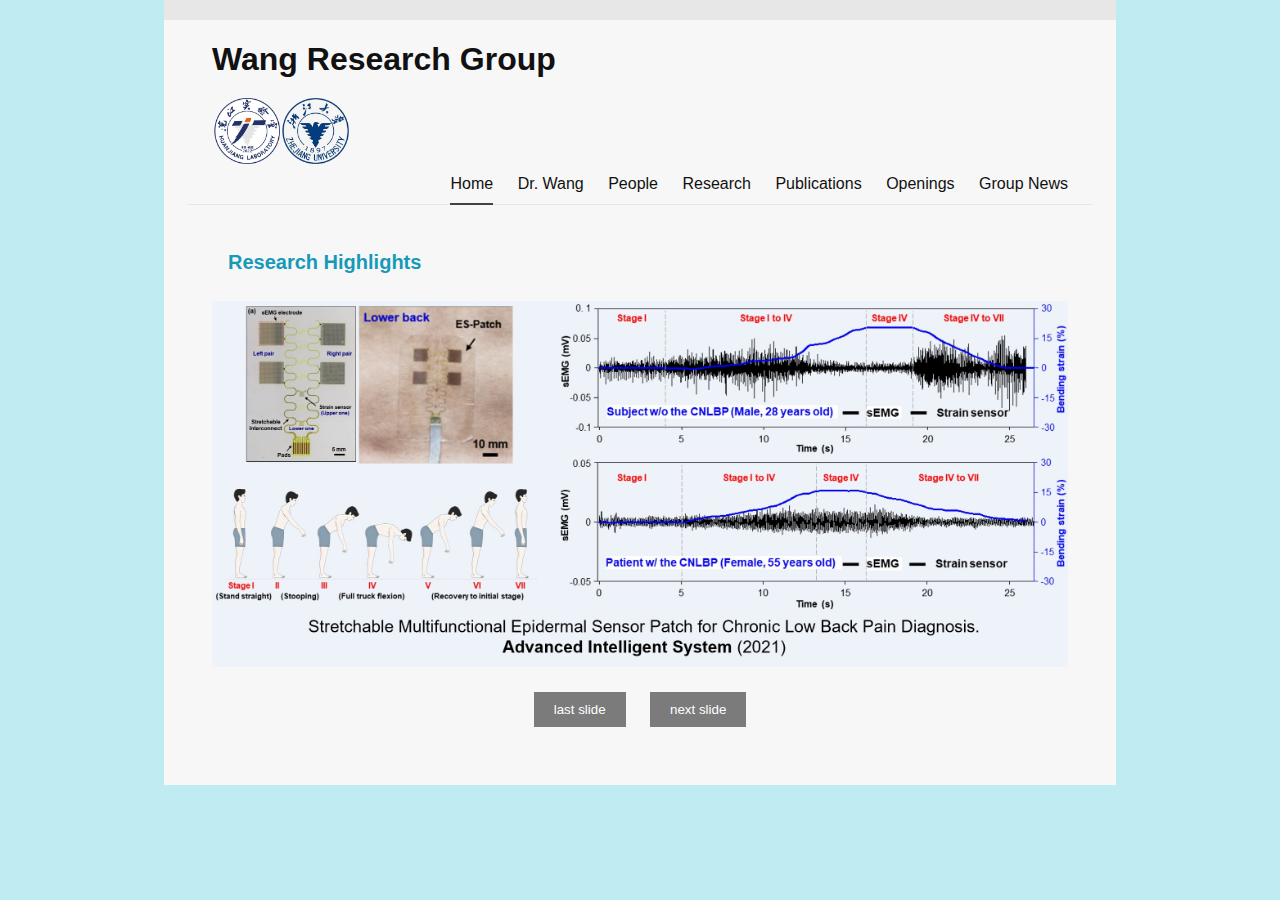
<file: index.html>
<!DOCTYPE html>
<html lang="en">

<head>
	<meta charset="utf-8">
	<meta http-equiv="X-UA-Compatible" content="IE=edge">
	<meta name="viewport" content="width=device-width, initial-scale=1">

	<title>Wang Research Group</title>

	<meta name="description" content="">
	<link rel="stylesheet" href="./css/main.css">
<style>
 .photo-gallery {  
            position: relative;  
         
            margin: auto;  
            text-align: center; /* 使按钮在图片下方居中 */  
        }  
  
        .gallery-images {  
          
            overflow: hidden; /* 防止图片溢出 */  
        }  
  
        .gallery-images img {  
            width: 100%;  
			opacity: 0; /* 图片初始透明度设置为0 */
            display: none; /* 默认隐藏所有图片 */  
            transition: opacity 1s ease; /* 平滑过渡效果 */  
        }  
  
        .gallery-images img.active {  
            display: block; /* 仅显示带有.active类的图片 */  
			opacity: 1; /* 激活的图片透明度设置为1 */
        }  
  
        .prev-btn, .next-btn {  
            display: inline-block; /* 使按钮能够水平排列 */  
            margin: 10px; /* 按钮之间的间距 */  
            padding: 10px 20px; /* 按钮的内边距 */  
            background-color: rgba(0, 0, 0, 0.5);  
            color: white;  
            border: none;  
            cursor: pointer;  
            /* 移除position: absolute; 和相关的transform属性 */  
        }  
  
.prev-btn {  
    left: 10px;  
}  
  
.next-btn {  
    right: 10px;  
}
.enlarged-image {
    position: fixed;
    top: 50%;
    left: 50%;
    transform: translate(-50%, -50%);
    z-index: 1000;
    cursor: zoom-out;
    transition: transform 0.5s ease;
}

/* 鼠标悬停时的淡入效果 */
.gallery-images img:hover {
    opacity: 1;
    transition: opacity 0.5s ease;
}

</style>
</head>


<body>
	<div class="content-box" style="width: 93%">
		<header class="site-header" role="banner">
		  <div class="wrapper navigation-wrapper has-logo">
			<div class="navigation-links">
			  <p><h1><b>Wang Research Group</b></h1></p>
              <img loading="lazy" src="./浣江.png" alt width="8%" align="left">
			  <img loading="lazy" src="./浙大.png" alt width="8%" align="left">
		
			  </a>
			</div>
				<!-- <div class="navigation-logo"> -->
					<!-- </div> -->
					<nav class="site-nav">
						<a href="#" class="menu-icon">
							<svg viewBox="0 0 18 15" width="18px" height="15px">
								<path fill="#424242"
								d="M18,1.484c0,0.82-0.665,1.484-1.484,1.484H1.484C0.665,2.969,0,2.304,0,1.484l0,0C0,0.665,0.665,0,1.484,0 h15.031C17.335,0,18,0.665,18,1.484L18,1.484z" />
								<path fill="#424242"
								d="M18,7.516C18,8.335,17.335,9,16.516,9H1.484C0.665,9,0,8.335,0,7.516l0,0c0-0.82,0.665-1.484,1.484-1.484 h15.031C17.335,6.031,18,6.696,18,7.516L18,7.516z" />
								<path fill="#424242"
								d="M18,13.516C18,14.335,17.335,15,16.516,15H1.484C0.665,15,0,14.335,0,13.516l0,0 c0-0.82,0.665-1.484,1.484-1.484h15.031C17.335,12.031,18,12.696,18,13.516L18,13.516z" />
							</svg>
						</a>
						<div class="trigger">
							<a class="page-link active" href="./index.html">Home</a>
							<a class="page-link " href="./Dr.Wang.html">Dr. Wang</a>
							<a class="page-link" href="./people.html">People</a>
							<a class="page-link " href="./research.html">Research</a>
							<a class="page-link " href="./publications.html">Publications</a>
							<a class="page-link " href="./openings.html">Openings</a>
							<a class="page-link " href="./GroupNews.html">Group News</a>
						  </div>
					</nav>
				</div>
			</header>

			<main class="page-content" aria-label="Content">
				<div class="wrapper">
					<article class="post">

						<div class="post-content">

							<header class="post-header">
              				
									  <h1 class="post-title"></h1><h4 class="pub-year-head"> <p style="text-indent: 2em;">Research Highlights</p></h4>	
           						</header>

								   <div class="photo-gallery">  
									<div class="gallery-images">  
										<p>
											<img loading="lazy" src="./研究5.jpg" alt width="100%" height= "100%">    
											</p>
											<p>
												<img loading="lazy" src="./研究6.jpg" alt width="100%" height= "100%">    
												</p>
												<p>
													<img loading="lazy" src="./研究7.jpg" alt width="100%" height= "100%">    
													</p>
													<p>
														<img loading="lazy" src="./研究8.jpg" alt width="100%" height= "100%">    
														</p>
										
										<!-- 更多图片可以按此方式添加 -->  
									</div>  
									<button class="prev-btn">last slide</button>  
									<button class="next-btn">next slide</button>  
								</div>  

								<script>

document.addEventListener('DOMContentLoaded', function() {
    let currentIndex = 0;
    const images = document.querySelectorAll('.gallery-images img');
    const intervalTime = 5000;
    let intervalId; // 用于保存setInterval的返回值，以便清除定时器

    function showImage(index) {
        images.forEach((img, i) => {
            img.style.display = i === index ? 'block' : 'none';
            img.classList.remove('active', 'enlarged-image'); // 移除active和enlarged-image类
        });
        const activeImage = images[currentIndex];
        activeImage.classList.add('active');
    }

    document.querySelector('.prev-btn').addEventListener('click', function() {
        clearInterval(intervalId); // 清除定时器
        currentIndex = (currentIndex - 1 + images.length) % images.length;
        showImage(currentIndex);
        autoSwitchImages(); // 恢复自动切换
    });

    document.querySelector('.next-btn').addEventListener('click', function() {
        clearInterval(intervalId); // 清除定时器
        currentIndex = (currentIndex + 1) % images.length;
        showImage(currentIndex);
        autoSwitchImages(); // 恢复自动切换
    });

    // 鼠标悬停时暂停自动切换
    images.forEach(img => {
        img.addEventListener('mouseenter', function() {
            clearInterval(intervalId);
        });
        img.addEventListener('mouseleave', function() {
            autoSwitchImages();
        });
    });

    // 点击图片放大
    images.forEach(img => {
        img.addEventListener('click', function() {
            this.classList.toggle('enlarged-image');
        });
    });

    // 初始化显示第一张图片
    showImage(currentIndex);

    // 自动切换图片的函数
    function autoSwitchImages() {
        intervalId = setInterval(function() {
            document.querySelector('.next-btn').click();
        }, intervalTime);
    }

    // 启动自动切换
    autoSwitchImages();
});</script>

					</article>




				</div>
			</main>

		
		</div>




    </body>
    <script>
        img.addEventListener('load', function() {  
          console.log('Image loaded:', this.src);  
      });
      </script>

    </html>
</file>
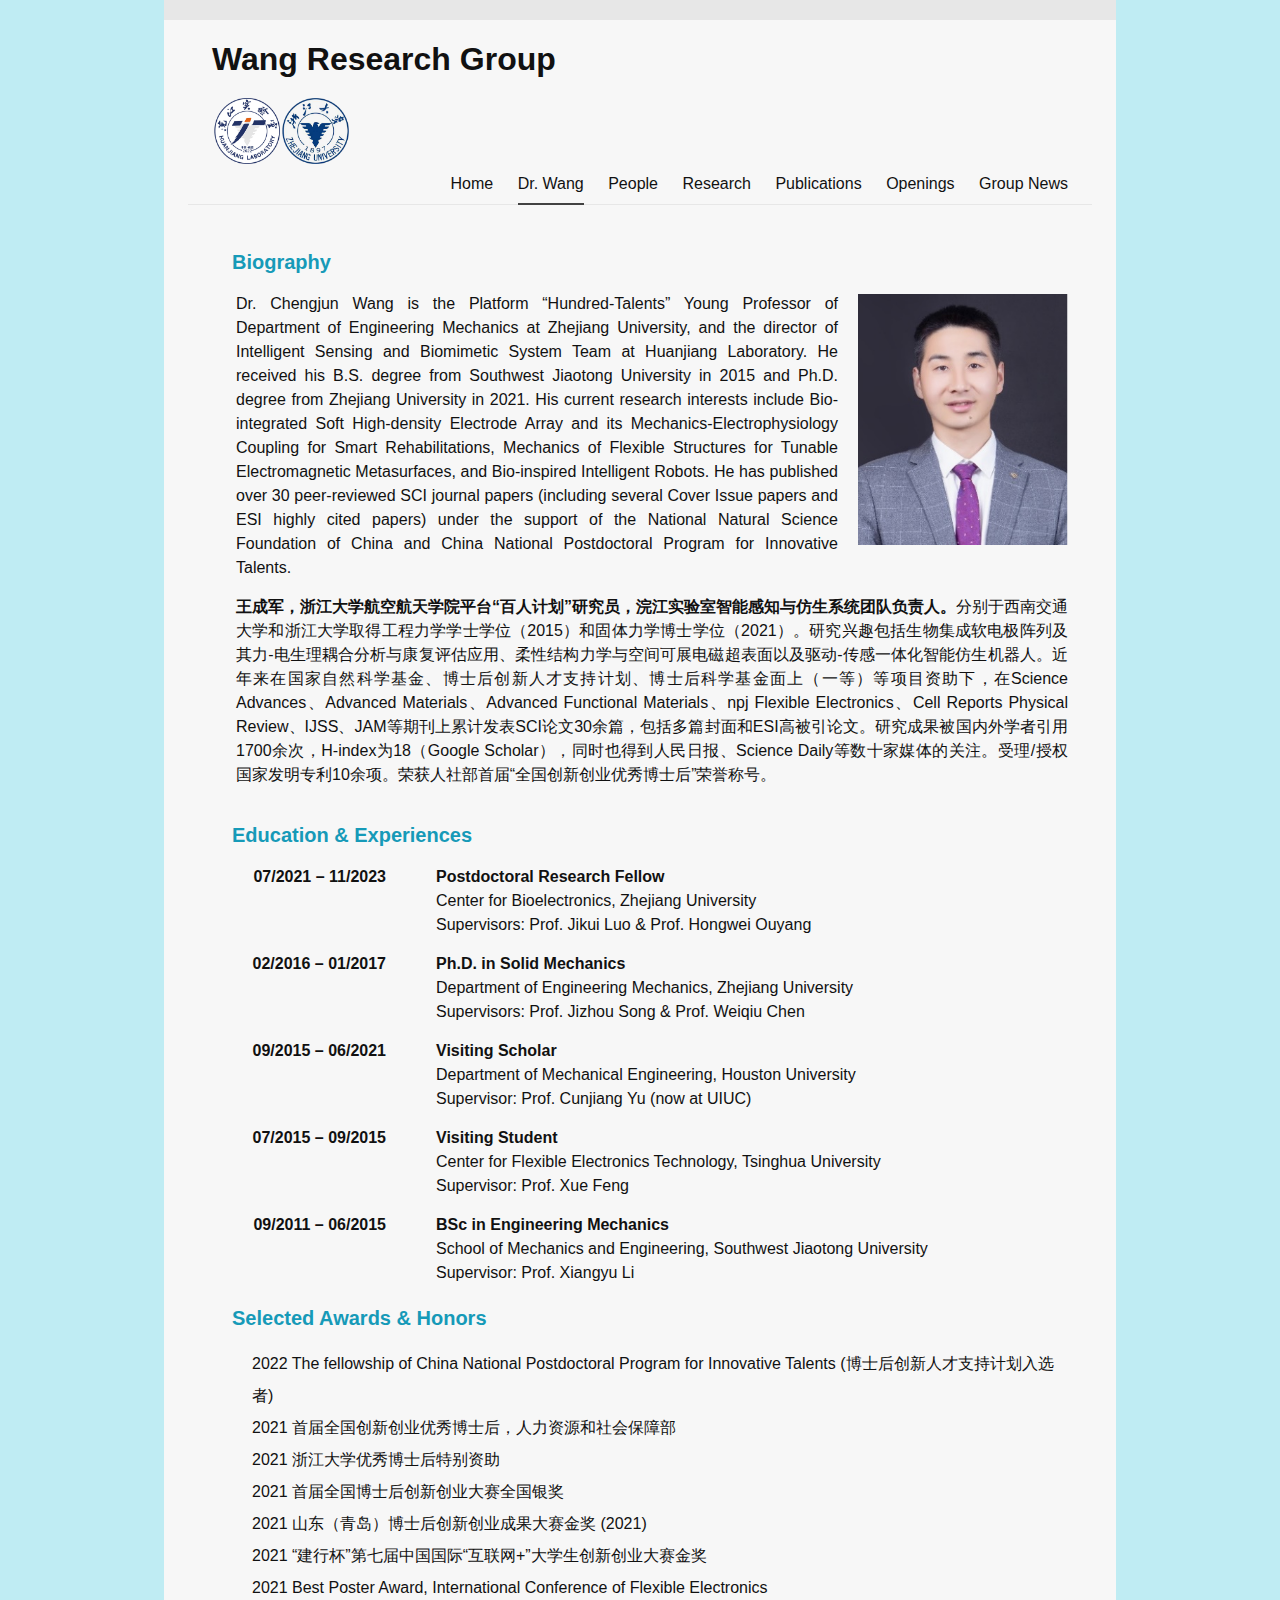
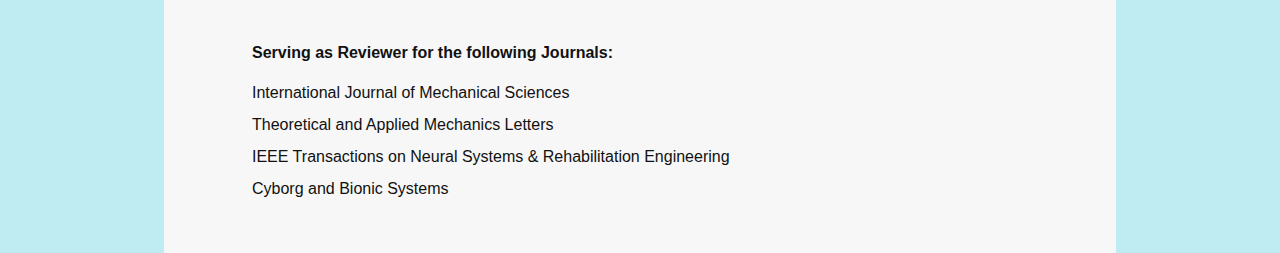
<file: Dr.Wang.html>
<!DOCTYPE html>
<html lang="en">

<head>
  <meta charset="utf-8">
  <meta http-equiv="X-UA-Compatible" content="IE=edge">
  <meta name="viewport" content="width=device-width, initial-scale=1">

  <title>Dr. Wang</title>
  <meta name="description" content="">
  <link rel="stylesheet" href="./css/main.css">
  <style>  
    .container {  
    text-align: justify; /* 尝试使文本两端对齐 */  
  } 
  .float-right {  
    float: right; /* 让图片向右浮动 */  
    margin-top: 2px; /* 为图片顶部留出空间，以便图片往下移动 */  
    /* 如果你还需要为图片左侧留出空间以便文字环绕，可以保留或添加 margin-left */  
    margin-left: 20px; /* 可选：为图片左侧留出空间，以便文字环绕或其他元素 */  
    /* 你还可以根据需要添加其他样式，如宽度、高度等 */  
    width: 210px; /* 设置图片的宽度 */  
    /* 注意：通常图片的宽度会在HTML的img标签中通过width属性或CSS中单独设置，这里只是作为示例 */  
}
  
.timeline dt {  
    float: left;  
    width: 150px; /* 根据需要调整宽度 */  
    clear: left;  
    text-align: right;  
    font-weight: bold;  

}  
  
.timeline dd {  
    margin: 0 0 0 200px; /* 根据dt的宽度加上一些间距 */  
    padding-top: 10px; /* 增加垂直间隔 */  
}  
.bold { font-weight: bold; }
.line{line-height: 1.2; /* 设置所有<p>标签的行间距为1.2 */  }
	.custom-section > div {  
        margin-left: 1em; /* Indentation */  
        line-height: 2; /* Reduced line height */  
    }  
	/* 基础样式 */
body {
  margin: 0;
  padding: 0;
  font-family: Arial, sans-serif;
}

/* 当屏幕宽度小于600px时，应用以下样式 */
@media (max-width: 600px) {
	.container {
    flex-direction: column; /* 在移动端，将布局改为垂直方向 */
  }
  .content-box {
    width: 100%;
    padding: 10px;
  }
  .float-right {
    float: none;
    width: 100%;
    margin-left: 0;
    margin-bottom: 10px;
  }
  /* 其他移动端特定的样式调整 */
  img {
  max-width: 100%;
  height: auto;
}
}
</style>
</head>


<body>
    <div class="content-box" style="width: 93%">
		<header class="site-header" role="banner">
		  <div class="wrapper navigation-wrapper has-logo">
			<div class="navigation-links">
			  <p><h1><b>Wang Research Group</b></h1></p>
        <img loading="lazy" src="./浣江.png" alt width="8%" align="left">
			  <img loading="lazy" src="./浙大.png" alt width="8%" align="left">
			  </a>
			</div>
        <!-- <div class="navigation-logo"> -->
          <!-- </div> -->
          <nav class="site-nav">
            <a href="#" class="menu-icon">
              <svg viewBox="0 0 18 15" width="18px" height="15px">
                <path fill="#424242"
                d="M18,1.484c0,0.82-0.665,1.484-1.484,1.484H1.484C0.665,2.969,0,2.304,0,1.484l0,0C0,0.665,0.665,0,1.484,0 h15.031C17.335,0,18,0.665,18,1.484L18,1.484z" />
                <path fill="#424242"
                d="M18,7.516C18,8.335,17.335,9,16.516,9H1.484C0.665,9,0,8.335,0,7.516l0,0c0-0.82,0.665-1.484,1.484-1.484 h15.031C17.335,6.031,18,6.696,18,7.516L18,7.516z" />
                <path fill="#424242"
                d="M18,13.516C18,14.335,17.335,15,16.516,15H1.484C0.665,15,0,14.335,0,13.516l0,0 c0-0.82,0.665-1.484,1.484-1.484h15.031C17.335,12.031,18,12.696,18,13.516L18,13.516z" />
              </svg>
            </a>
            <div class="trigger">
				<div class="trigger">
					<a class="page-link" href="./index.html">Home</a>
					<a class="page-link active" href="./Dr.Wang.html">Dr. Wang</a>
					<a class="page-link" href="./people.html">People</a>
					<a class="page-link " href="./research.html">Research</a>
					<a class="page-link " href="./publications.html">Publications</a>
					<a class="page-link " href="./openings.html">Openings</a>
					<a class="page-link " href="./GroupNews.html">Group News</a>
				  </div>
            </div>
          </nav>
        </div>
      </header>


      <main class="page-content" aria-label="Content">
        <div class="wrapper">
          <article class="post">



            <div class="post-content">
              <ul>
				<h4 class="pub-year-head"> <p style="text-indent: 1em;">Biography</p></h4>	
				<img src="./图片1.png" alt="示例图片" class="float-right" width="auto">  
				<div class="container">  
					<p>  
					  Dr. Chengjun Wang is the Platform “Hundred-Talents” Young Professor of Department of Engineering Mechanics at Zhejiang University, and the director of Intelligent Sensing and Biomimetic System Team at Huanjiang Laboratory. He received his B.S. degree from Southwest Jiaotong University in 2015 and Ph.D. degree from Zhejiang University in 2021. His current research interests include Bio-integrated Soft High-density Electrode Array and its Mechanics-Electrophysiology Coupling for Smart Rehabilitations, Mechanics of Flexible Structures for Tunable Electromagnetic Metasurfaces, and Bio-inspired Intelligent Robots. He has published over 30 peer-reviewed SCI journal papers (including several Cover Issue papers and ESI highly cited papers) under the support of the National Natural Science Foundation of China and China National Postdoctoral Program for Innovative Talents.  
					</p>  
				  </div>
 	  							      	<div class="container"> 				
										 <p><b>王成军，浙江大学航空航天学院平台“百人计划”研究员，浣江实验室智能感知与仿生系统团队负责人。</b>分别于西南交通大学和浙江大学取得工程力学学士学位（2015）和固体力学博士学位（2021）。研究兴趣包括生物集成软电极阵列及其力-电生理耦合分析与康复评估应用、柔性结构力学与空间可展电磁超表面以及驱动-传感一体化智能仿生机器人。近年来在国家自然科学基金、博士后创新人才支持计划、博士后科学基金面上（一等）等项目资助下，在Science Advances、Advanced Materials、Advanced Functional Materials、npj Flexible Electronics、Cell Reports Physical Review、IJSS、JAM等期刊上累计发表SCI论文30余篇，包括多篇封面和ESI高被引论文。研究成果被国内外学者引用1700余次，H-index为18（Google Scholar），同时也得到人民日报、Science Daily等数十家媒体的关注。受理/授权国家发明专利10余项。荣获人社部首届“全国创新创业优秀博士后”荣誉称号。</p>
									</li><br></div>

									<h4 class="pub-year-head"><p style="text-indent: 1em;">Education & Experiences</p></h4>	
									<dl class="timeline">  
										<dt>07/2021 – 11/2023</dt>  
										<dd style="padding-top: 0px;"><b>Postdoctoral Research Fellow</b><br>  
											Center for Bioelectronics, Zhejiang University<br>  
											Supervisors: Prof. Jikui Luo & Prof. Hongwei Ouyang</dd>  <p>
											<dt>02/2016 – 01/2017</dt>  
										<dd style="padding-top: 0px;"> <b>Ph.D. in Solid Mechanics</b><br>  
											Department of Engineering Mechanics, Zhejiang University<br>  
											Supervisors: Prof. Jizhou Song & Prof. Weiqiu Chen</dd>  <p>
										
											<dt>09/2015 – 06/2021</dt>  
											<dd style="padding-top: 0px;"> <b> Visiting Scholar</b><br>  
												Department of Mechanical Engineering, Houston University<br>  
												Supervisor: Prof. Cunjiang Yu (now at UIUC)</dd>  <p>
											

												<dt>07/2015 – 09/2015</dt>  
												<dd style="padding-top: 0px;"> <b> Visiting Student</b> <br>  
													Center for Flexible Electronics Technology, Tsinghua University<br>  
													Supervisor: Prof. Xue Feng</dd>  <p>											
													
													<dt>09/2011 – 06/2015</dt>  
												<dd style="padding-top: 0px;"><b>BSc in Engineering Mechanics</b> <br>  
													School of Mechanics and Engineering, Southwest Jiaotong University<br>  
													Supervisor: Prof. Xiangyu Li </dd>  
												

									
													<h4 class="pub-year-head"><p style="text-indent: 1em;">Selected Awards & Honors</p></h4>	
										<P></P>
										<div class="custom-section"> 
											<div>2022 The fellowship of China National Postdoctoral Program for Innovative Talents (博士后创新人才支持计划入选者)</div>  
										
											<div>2021 首届全国创新创业优秀博士后，人力资源和社会保障部</div>
											<div>2021 浙江大学优秀博士后特别资助</div>
											<div>2021 首届全国博士后创新创业大赛全国银奖</div>
											<div>2021 山东（青岛）博士后创新创业成果大赛金奖 (2021)</div>
											<div>2021 “建行杯”第七届中国国际“互联网+”大学生创新创业大赛金奖 </div>
											<div>2021 Best Poster Award, International Conference of Flexible Electronics</div>
									
									</div>
									<br><p></p></p>

		
									  <p style="text-indent: 1em;line-height: 1.2;"><b>Serving as Reviewer for the following Journals:</b></p>
									  <div class="custom-section"> 
										<div>International Journal of Mechanical Sciences</div>
										<div>Theoretical and Applied Mechanics Letters</div>
										<div>IEEE Transactions on Neural Systems & Rehabilitation Engineering</div>
										<div>Cyborg and Bionic Systems</div>
									
											<div>

            
            </article>

          </div>
        </main>

        
<script>
  img.addEventListener('load', function() {  
    console.log('Image loaded:', this.src);  
});
</script>
      </div>
    </body>
    

    </html>


    </body>

    </html>
</file>
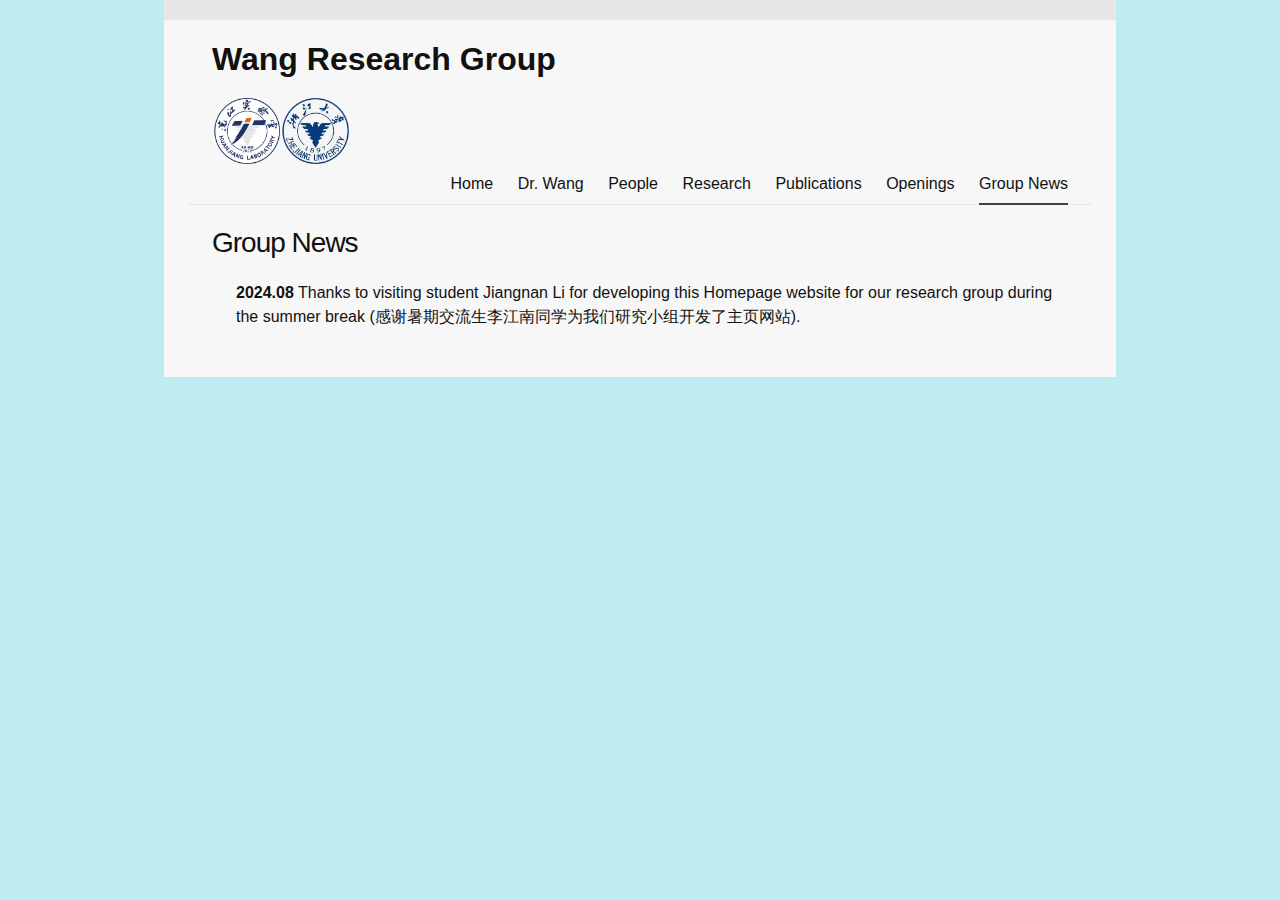
<file: GroupNews.html>
<!DOCTYPE html>
<html lang="en">

<head>
  <meta charset="utf-8">
  <meta http-equiv="X-UA-Compatible" content="IE=edge">
  <meta name="viewport" content="width=device-width, initial-scale=1">

  <title>News</title>
  <meta name="description" content="">
  <link rel="stylesheet" href="./css/main.css">

</head>


<body>
	<div class="content-box" style="width: 93%">
		<header class="site-header" role="banner">
		  <div class="wrapper navigation-wrapper has-logo">
			<div class="navigation-links">
			  <p><h1><b>Wang Research Group</b></h1></p>
        <img loading="lazy" src="./浣江.png" alt width="8%" align="left">
			  <img loading="lazy" src="./浙大.png" alt width="8%" align="left">
			  </a>
			</div>
        <!-- <div class="navigation-logo"> -->
          <!-- </div> -->
          <nav class="site-nav">
            <a href="#" class="menu-icon">
              <svg viewBox="0 0 18 15" width="18px" height="15px">
                <path fill="#424242"
                d="M18,1.484c0,0.82-0.665,1.484-1.484,1.484H1.484C0.665,2.969,0,2.304,0,1.484l0,0C0,0.665,0.665,0,1.484,0 h15.031C17.335,0,18,0.665,18,1.484L18,1.484z" />
                <path fill="#424242"
                d="M18,7.516C18,8.335,17.335,9,16.516,9H1.484C0.665,9,0,8.335,0,7.516l0,0c0-0.82,0.665-1.484,1.484-1.484 h15.031C17.335,6.031,18,6.696,18,7.516L18,7.516z" />
                <path fill="#424242"
                d="M18,13.516C18,14.335,17.335,15,16.516,15H1.484C0.665,15,0,14.335,0,13.516l0,0 c0-0.82,0.665-1.484,1.484-1.484h15.031C17.335,12.031,18,12.696,18,13.516L18,13.516z" />
              </svg>
            </a>
            <div class="trigger">
              <a class="page-link" href="./index.html">Home</a>
              <a class="page-link " href="./Dr.Wang.html">Dr. Wang</a>
              <a class="page-link" href="./people.html">People</a>
              <a class="page-link " href="./research.html">Research</a>
              <a class="page-link " href="./publications.html">Publications</a>
              <a class="page-link " href="./openings.html">Openings</a>
              <a class="page-link active" href="./GroupNews.html">Group News</a>
              </div>
          </nav>
        </div>
      </header>


      <main class="page-content" aria-label="Content">
        <div class="wrapper">
          <article class="post">

            <header class="post-header">
              <h1 class="post-title">Group News</h1>
            </header>

            <div class="post-content">
              <ul>
<p><b>2024.08</b>  Thanks to visiting student Jiangnan Li for developing this Homepage website for our research group during the summer break (感谢暑期交流生李江南同学为我们研究小组开发了主页网站).</p>

              </ul>
            </div>
            
            </article>

          </div>
        </main>

        

      </div>
    </body>
    <script>
      img.addEventListener('load', function() {  
        console.log('Image loaded:', this.src);  
    });
    </script>

    </html>


    </body>

    </html>
</file>
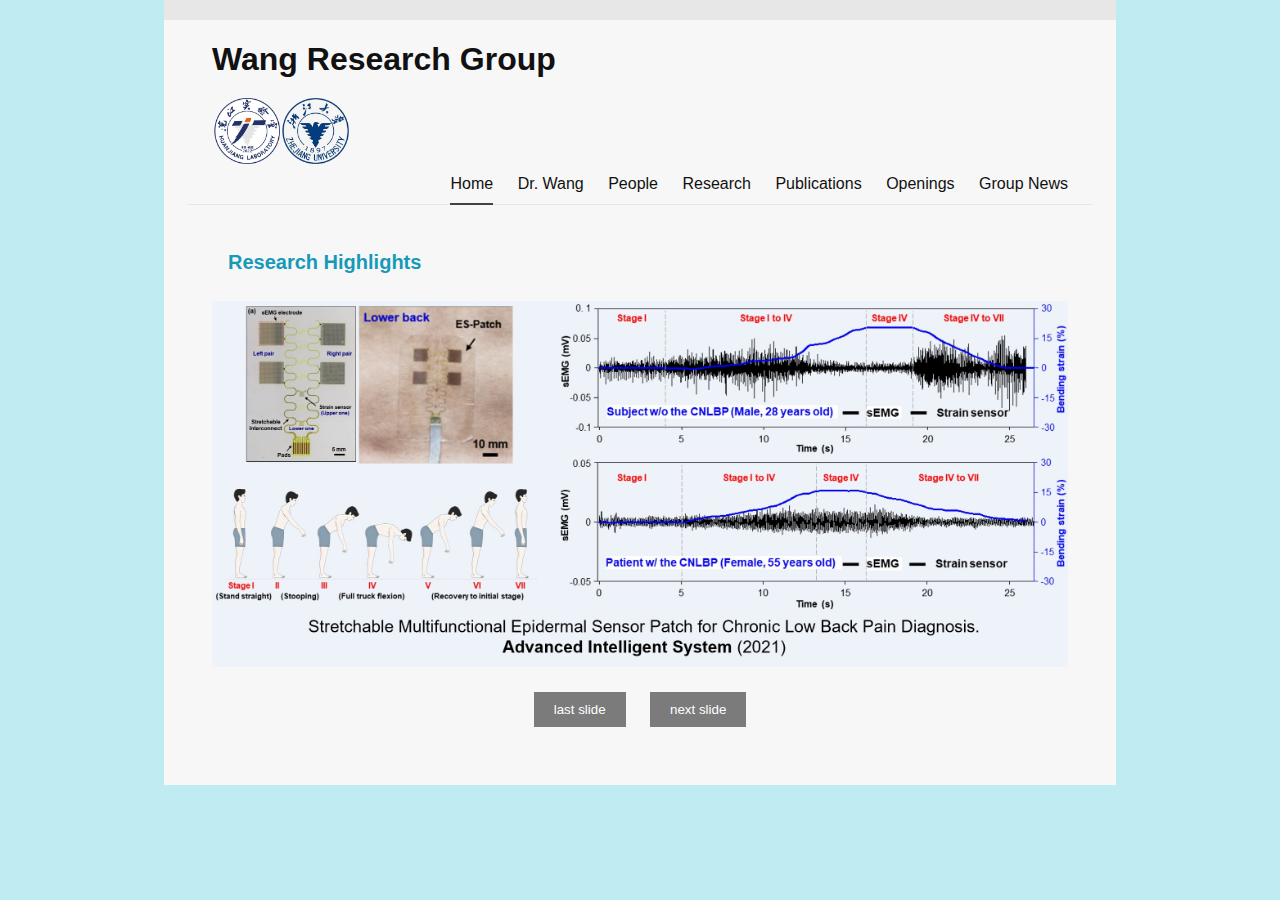
<file: home.html>
<!DOCTYPE html>
<html lang="en">

<head>
	<meta charset="utf-8">
	<meta http-equiv="X-UA-Compatible" content="IE=edge">
	<meta name="viewport" content="width=device-width, initial-scale=1">

	<title>Wang Research Group</title>

	<meta name="description" content="">
	<link rel="stylesheet" href="./css/main.css">
<style>
 .photo-gallery {  
            position: relative;  
         
            margin: auto;  
            text-align: center; /* 使按钮在图片下方居中 */  
        }  
  
        .gallery-images {  
          
            overflow: hidden; /* 防止图片溢出 */  
        }  
  
        .gallery-images img {  
            width: 100%;  
			opacity: 0; /* 图片初始透明度设置为0 */
            display: none; /* 默认隐藏所有图片 */  
            transition: opacity 1s ease; /* 平滑过渡效果 */  
        }  
  
        .gallery-images img.active {  
            display: block; /* 仅显示带有.active类的图片 */  
			opacity: 1; /* 激活的图片透明度设置为1 */
        }  
  
        .prev-btn, .next-btn {  
            display: inline-block; /* 使按钮能够水平排列 */  
            margin: 10px; /* 按钮之间的间距 */  
            padding: 10px 20px; /* 按钮的内边距 */  
            background-color: rgba(0, 0, 0, 0.5);  
            color: white;  
            border: none;  
            cursor: pointer;  
            /* 移除position: absolute; 和相关的transform属性 */  
        }  
  
.prev-btn {  
    left: 10px;  
}  
  
.next-btn {  
    right: 10px;  
}
.enlarged-image {
    position: fixed;
    top: 50%;
    left: 50%;
    transform: translate(-50%, -50%);
    z-index: 1000;
    cursor: zoom-out;
    transition: transform 0.5s ease;
}

/* 鼠标悬停时的淡入效果 */
.gallery-images img:hover {
    opacity: 1;
    transition: opacity 0.5s ease;
}

</style>
</head>


<body>
	<div class="content-box" style="width: 93%">
		<header class="site-header" role="banner">
		  <div class="wrapper navigation-wrapper has-logo">
			<div class="navigation-links">
			  <p><h1><b>Wang Research Group</b></h1></p>
              <img loading="lazy" src="./浣江.png" alt width="8%" align="left">
			  <img loading="lazy" src="./浙大.png" alt width="8%" align="left">
		
			  </a>
			</div>
				<!-- <div class="navigation-logo"> -->
					<!-- </div> -->
					<nav class="site-nav">
						<a href="#" class="menu-icon">
							<svg viewBox="0 0 18 15" width="18px" height="15px">
								<path fill="#424242"
								d="M18,1.484c0,0.82-0.665,1.484-1.484,1.484H1.484C0.665,2.969,0,2.304,0,1.484l0,0C0,0.665,0.665,0,1.484,0 h15.031C17.335,0,18,0.665,18,1.484L18,1.484z" />
								<path fill="#424242"
								d="M18,7.516C18,8.335,17.335,9,16.516,9H1.484C0.665,9,0,8.335,0,7.516l0,0c0-0.82,0.665-1.484,1.484-1.484 h15.031C17.335,6.031,18,6.696,18,7.516L18,7.516z" />
								<path fill="#424242"
								d="M18,13.516C18,14.335,17.335,15,16.516,15H1.484C0.665,15,0,14.335,0,13.516l0,0 c0-0.82,0.665-1.484,1.484-1.484h15.031C17.335,12.031,18,12.696,18,13.516L18,13.516z" />
							</svg>
						</a>
						<div class="trigger">
							<a class="page-link active" href="./index.html">Home</a>
							<a class="page-link " href="./Dr.Wang.html">Dr. Wang</a>
							<a class="page-link" href="./people.html">People</a>
							<a class="page-link " href="./research.html">Research</a>
							<a class="page-link " href="./publications.html">Publications</a>
							<a class="page-link " href="./openings.html">Openings</a>
							<a class="page-link " href="./GroupNews.html">Group News</a>
						  </div>
					</nav>
				</div>
			</header>

			<main class="page-content" aria-label="Content">
				<div class="wrapper">
					<article class="post">

						<div class="post-content">

							<header class="post-header">
              				
									  <h1 class="post-title"></h1><h4 class="pub-year-head"> <p style="text-indent: 2em;">Research Highlights</p></h4>	
           						</header>

								   <div class="photo-gallery">  
									<div class="gallery-images">  
										<p>
											<img loading="lazy" src="./研究5.jpg" alt width="100%" height= "100%">    
											</p>
											<p>
												<img loading="lazy" src="./研究6.jpg" alt width="100%" height= "100%">    
												</p>
												<p>
													<img loading="lazy" src="./研究7.jpg" alt width="100%" height= "100%">    
													</p>
													<p>
														<img loading="lazy" src="./研究8.jpg" alt width="100%" height= "100%">    
														</p>
										
										<!-- 更多图片可以按此方式添加 -->  
									</div>  
									<button class="prev-btn">last slide</button>  
									<button class="next-btn">next slide</button>  
								</div>  

								<script>

document.addEventListener('DOMContentLoaded', function() {
    let currentIndex = 0;
    const images = document.querySelectorAll('.gallery-images img');
    const intervalTime = 5000;
    let intervalId; // 用于保存setInterval的返回值，以便清除定时器

    function showImage(index) {
        images.forEach((img, i) => {
            img.style.display = i === index ? 'block' : 'none';
            img.classList.remove('active', 'enlarged-image'); // 移除active和enlarged-image类
        });
        const activeImage = images[currentIndex];
        activeImage.classList.add('active');
    }

    document.querySelector('.prev-btn').addEventListener('click', function() {
        clearInterval(intervalId); // 清除定时器
        currentIndex = (currentIndex - 1 + images.length) % images.length;
        showImage(currentIndex);
        autoSwitchImages(); // 恢复自动切换
    });

    document.querySelector('.next-btn').addEventListener('click', function() {
        clearInterval(intervalId); // 清除定时器
        currentIndex = (currentIndex + 1) % images.length;
        showImage(currentIndex);
        autoSwitchImages(); // 恢复自动切换
    });

    // 鼠标悬停时暂停自动切换
    images.forEach(img => {
        img.addEventListener('mouseenter', function() {
            clearInterval(intervalId);
        });
        img.addEventListener('mouseleave', function() {
            autoSwitchImages();
        });
    });

    // 点击图片放大
    images.forEach(img => {
        img.addEventListener('click', function() {
            this.classList.toggle('enlarged-image');
        });
    });

    // 初始化显示第一张图片
    showImage(currentIndex);

    // 自动切换图片的函数
    function autoSwitchImages() {
        intervalId = setInterval(function() {
            document.querySelector('.next-btn').click();
        }, intervalTime);
    }

    // 启动自动切换
    autoSwitchImages();
});
img.addEventListener('load', function() {  
    console.log('Image loaded:', this.src);  
});</script>

					</article>




				</div>
			</main>

		
		</div>




    </body>

    </html>
</file>
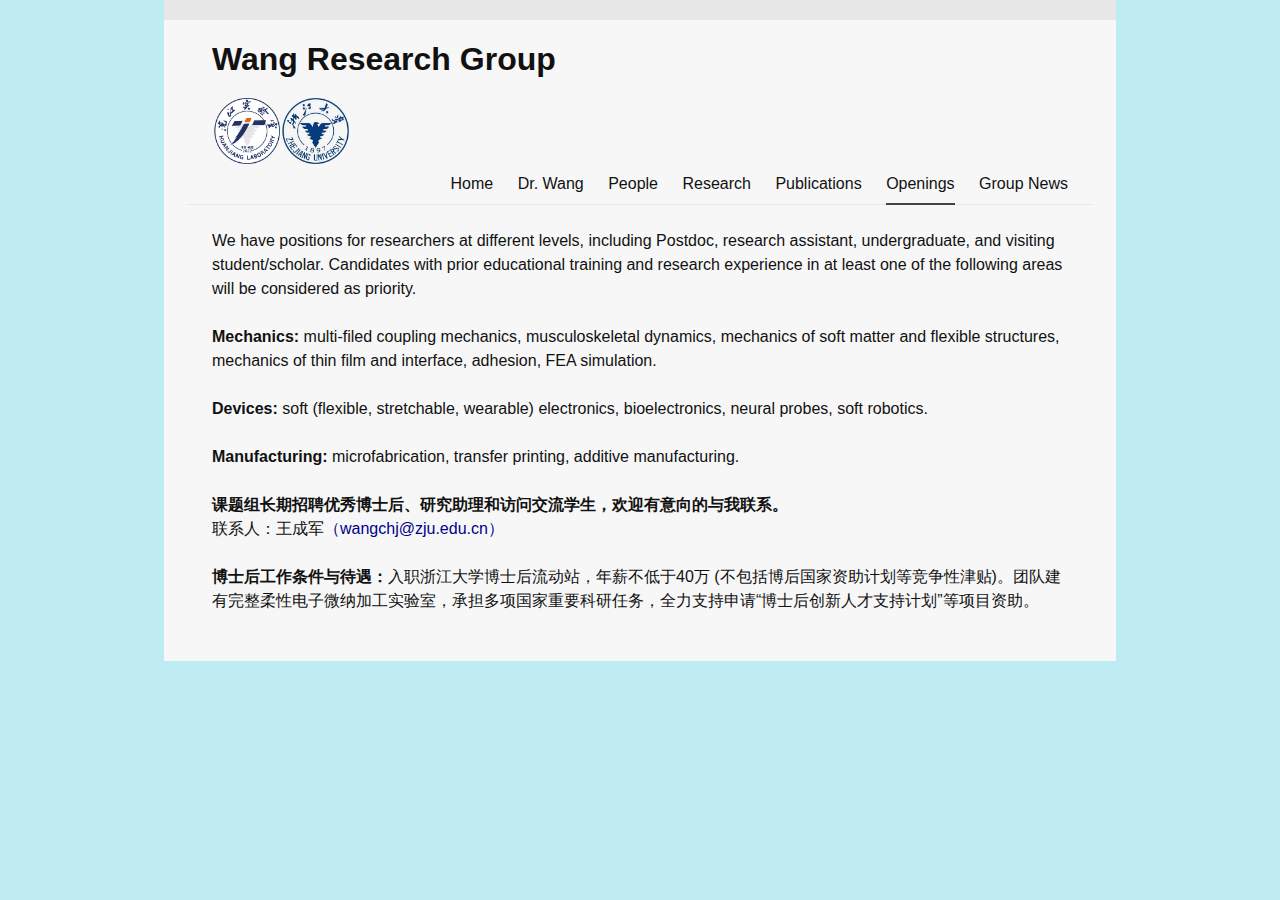
<file: openings.html>
<!DOCTYPE html>
<html lang="en">

<head>
  <meta charset="utf-8">
  <meta http-equiv="X-UA-Compatible" content="IE=edge">
  <meta name="viewport" content="width=device-width, initial-scale=1">

  <title>Openings</title>

  <meta name="description" content="">
  <link rel="stylesheet" href="./css/main.css">
  <style>
      .blue-text {  
    color: darkblue; /* 深蓝色 */  
  } 
  </style>

</head>


<body>
  <div class="content-box" style="width: 93%">
    <header class="site-header" role="banner">
      <div class="wrapper navigation-wrapper has-logo">
        <div class="navigation-links">
          <p><h1><b>Wang Research Group</b></h1></p>
          <img loading="lazy" src="./浣江.png" alt width="8%" align="left">
          <img loading="lazy" src="./浙大.png" alt width="8%" align="left">
          </a>
        </div>
        <!-- <div class="navigation-logo"> -->
        <!-- </div> -->
        <nav class="site-nav">
          <a href="#" class="menu-icon">
            <svg viewBox="0 0 18 15" width="18px" height="15px">
              <path fill="#424242"
                d="M18,1.484c0,0.82-0.665,1.484-1.484,1.484H1.484C0.665,2.969,0,2.304,0,1.484l0,0C0,0.665,0.665,0,1.484,0 h15.031C17.335,0,18,0.665,18,1.484L18,1.484z" />
              <path fill="#424242"
                d="M18,7.516C18,8.335,17.335,9,16.516,9H1.484C0.665,9,0,8.335,0,7.516l0,0c0-0.82,0.665-1.484,1.484-1.484 h15.031C17.335,6.031,18,6.696,18,7.516L18,7.516z" />
              <path fill="#424242"
                d="M18,13.516C18,14.335,17.335,15,16.516,15H1.484C0.665,15,0,14.335,0,13.516l0,0 c0-0.82,0.665-1.484,1.484-1.484h15.031C17.335,12.031,18,12.696,18,13.516L18,13.516z" />
            </svg>
          </a>
          <div class="trigger">
            <a class="page-link" href="./index.html">Home</a>
            <a class="page-link " href="./Dr.Wang.html">Dr. Wang</a>
            <a class="page-link" href="./people.html">People</a>
            <a class="page-link " href="./research.html">Research</a>
            <a class="page-link " href="./publications.html">Publications</a>
            <a class="page-link active" href="./openings.html">Openings</a>
            <a class="page-link " href="./GroupNews.html">Group News</a>
            </div>
        </nav>
      </div>
    </header>

    <main class="page-content" aria-label="Content">
      <div class="wrapper">
        <article class="post">

          <div class="post-content">

    


            <div class="updates">
              <p id="Updates">We have positions for researchers at different levels, including Postdoc, research assistant, undergraduate, and visiting student/scholar. Candidates with prior educational training and research experience in at least one of the following areas will be considered as priority.</p>
             <br> <b>Mechanics: </b>multi-filed coupling mechanics, musculoskeletal dynamics, mechanics of soft matter and flexible structures, mechanics of thin film and interface, adhesion, FEA simulation.</p>
             <br> <b>Devices: </b> soft (flexible, stretchable, wearable) electronics, bioelectronics, neural probes, soft robotics.</p>
              <br><b>Manufacturing:</b> microfabrication, transfer printing, additive manufacturing.</p>
           
              <p></p>
<br>
              <p><b>课题组长期招聘优秀博士后、研究助理和访问交流学生，欢迎有意向的与我联系。</b></p>
              <p>  
                联系人：王成军<span class="blue-text">（wangchj@zju.edu.cn）</span>  
              </p>  
             <br> 
              <td>
              <p><b>博士后工作条件与待遇：</b>入职浙江大学博士后流动站，年薪不低于40万 (不包括博后国家资助计划等竞争性津贴)。团队建有完整柔性电子微纳加工实验室，承担多项国家重要科研任务，全力支持申请“博士后创新人才支持计划”等项目资助。</p>
            </div>
          </div>

        </article>

      </div>
    </main>

    
  </div>
</body>
<script>
  img.addEventListener('load', function() {  
    console.log('Image loaded:', this.src);  
});
</script>

</html>
</file>
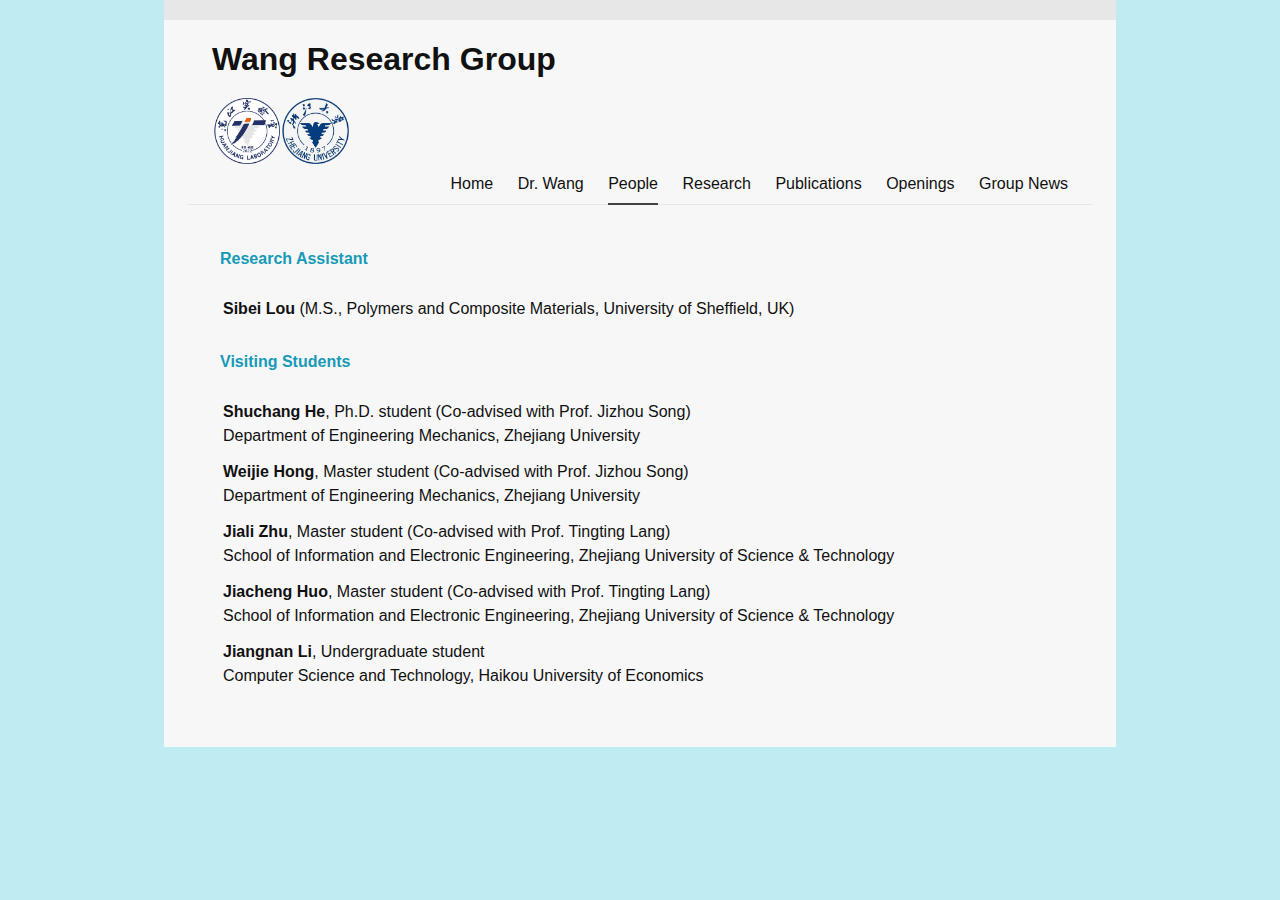
<file: people.html>
<!DOCTYPE html>
<html lang="en">

<head>
  <meta charset="utf-8">
  <meta http-equiv="X-UA-Compatible" content="IE=edge">
  <meta name="viewport" content="width=device-width, initial-scale=1">

  <title>People</title>

  <meta name="description" content="">
  <link rel="stylesheet" href="./css/main.css">
  <style>
    .bold { font-weight: bold; }
</style>

</head>


<body>
  <div class="content-box" style="width: 93%">
    <header class="site-header" role="banner">
      <div class="wrapper navigation-wrapper has-logo">
        <div class="navigation-links">
          <p><h1><b>Wang Research Group</b></h1></p>
          <img loading="lazy" src="./浣江.png" alt width="8%" align="left">
          <img loading="lazy" src="./浙大.png" alt width="8%" align="left">
          </a>
        </div>
        <!-- <div class="navigation-logo"> -->
          <!-- </div> -->
          <nav class="site-nav">
            <a href="#" class="menu-icon">
              <svg viewBox="0 0 18 15" width="18px" height="15px">
                <path fill="#424242"
                d="M18,1.484c0,0.82-0.665,1.484-1.484,1.484H1.484C0.665,2.969,0,2.304,0,1.484l0,0C0,0.665,0.665,0,1.484,0 h15.031C17.335,0,18,0.665,18,1.484L18,1.484z" />
                <path fill="#424242"
                d="M18,7.516C18,8.335,17.335,9,16.516,9H1.484C0.665,9,0,8.335,0,7.516l0,0c0-0.82,0.665-1.484,1.484-1.484 h15.031C17.335,6.031,18,6.696,18,7.516L18,7.516z" />
                <path fill="#424242"
                d="M18,13.516C18,14.335,17.335,15,16.516,15H1.484C0.665,15,0,14.335,0,13.516l0,0 c0-0.82,0.665-1.484,1.484-1.484h15.031C17.335,12.031,18,12.696,18,13.516L18,13.516z" />
              </svg>
            </a>
            <div class="trigger">
              <a class="page-link" href="./index.html">Home</a>
              <a class="page-link " href="./Dr.Wang.html">Dr. Wang</a>
              <a class="page-link active" href="./people.html">People</a>
              <a class="page-link " href="./research.html">Research</a>
              <a class="page-link " href="./publications.html">Publications</a>
              <a class="page-link " href="./openings.html">Openings</a>
              <a class="page-link " href="./GroupNews.html">Group News</a>
              </div>
          </nav>
        </div>
      </header>

      <main class="page-content" aria-label="Content">
        <div class="wrapper">
          <article class="post">

           <h4 class="pub-year-head"> <p style="text-indent: 2em;">Research Assistant</p></h4>	
          <table style="width:100%; border-spacing: 10px;">
                            
                <tr>
        
                <td valign="top">
                  <p style="word-spacing: 0pt; margin-top: 0pt; margin-bottom: 0pt;"><b>Sibei Lou</b> (M.S., Polymers and Composite Materials, University of Sheffield, UK) </p>
                
                </tr>           
                </td>
            
                </table>
                <h4 class="pub-year-head"> <p style="text-indent: 2em;">Visiting Students</p></h4>	
              
                <table style="width:100%; border-spacing: 10px;">
                   
                <td valign="top">
                  <p style="word-spacing: 0pt; margin-top: 0pt; margin-bottom: 0pt;"> <b>Shuchang He</b>, Ph.D. student (Co-advised with Prof. Jizhou Song) </p>
                  <p style="word-spacing: 0pt; margin-top: 0pt; margin-bottom: 0pt;"> Department of Engineering Mechanics, Zhejiang University 
                  
                  </p>
                </tr>
                </td>

                <td valign="top">
                  <p style="word-spacing: 0pt; margin-top: 0pt; margin-bottom: 0pt;"> <b>Weijie Hong</b>, Master student (Co-advised with Prof. Jizhou Song) </p>
                  <p style="word-spacing: 0pt; margin-top: 0pt; margin-bottom: 0pt;"> Department of Engineering Mechanics, Zhejiang University</p>
                  
                 </tr>
                 </td>

                <td valign="top">
                  <p style="word-spacing: 0pt; margin-top: 0pt; margin-bottom: 0pt;"> <b>Jiali Zhu</b>, Master student (Co-advised with Prof. Tingting Lang)</p>
                  <p style="word-spacing: 0pt; margin-top: 0pt; margin-bottom: 0pt;"> School of Information and Electronic Engineering, Zhejiang University of Science & Technology</p>

                  </tr>
                  </td>

                <td valign="top">
                  <p style="word-spacing: 0pt; margin-top: 0pt; margin-bottom: 0pt;"> <b>Jiacheng Huo</b>, Master student (Co-advised with Prof. Tingting Lang)</p>
                  <p style="word-spacing: 0pt; margin-top: 0pt; margin-bottom: 0pt;"> School of Information and Electronic Engineering, Zhejiang University of Science & Technology</p>
                  </tr>
                  </td>

                  <td valign="top">
                    <p style="word-spacing: 0pt; margin-top: 0pt; margin-bottom: 0pt;"> <b>Jiangnan Li</b>, Undergraduate student</p>
                    <p style="word-spacing: 0pt; margin-top: 0pt; margin-bottom: 0pt;"> Computer Science and Technology, Haikou University of Economics</p>
                    </tr>
                    </td>

               
</table>
</br>

            </article>

          </div>
        </main>

        
      </div>
    </body>
    <script>
      img.addEventListener('load', function() {  
        console.log('Image loaded:', this.src);  
    });
    </script>

    </html>
</file>
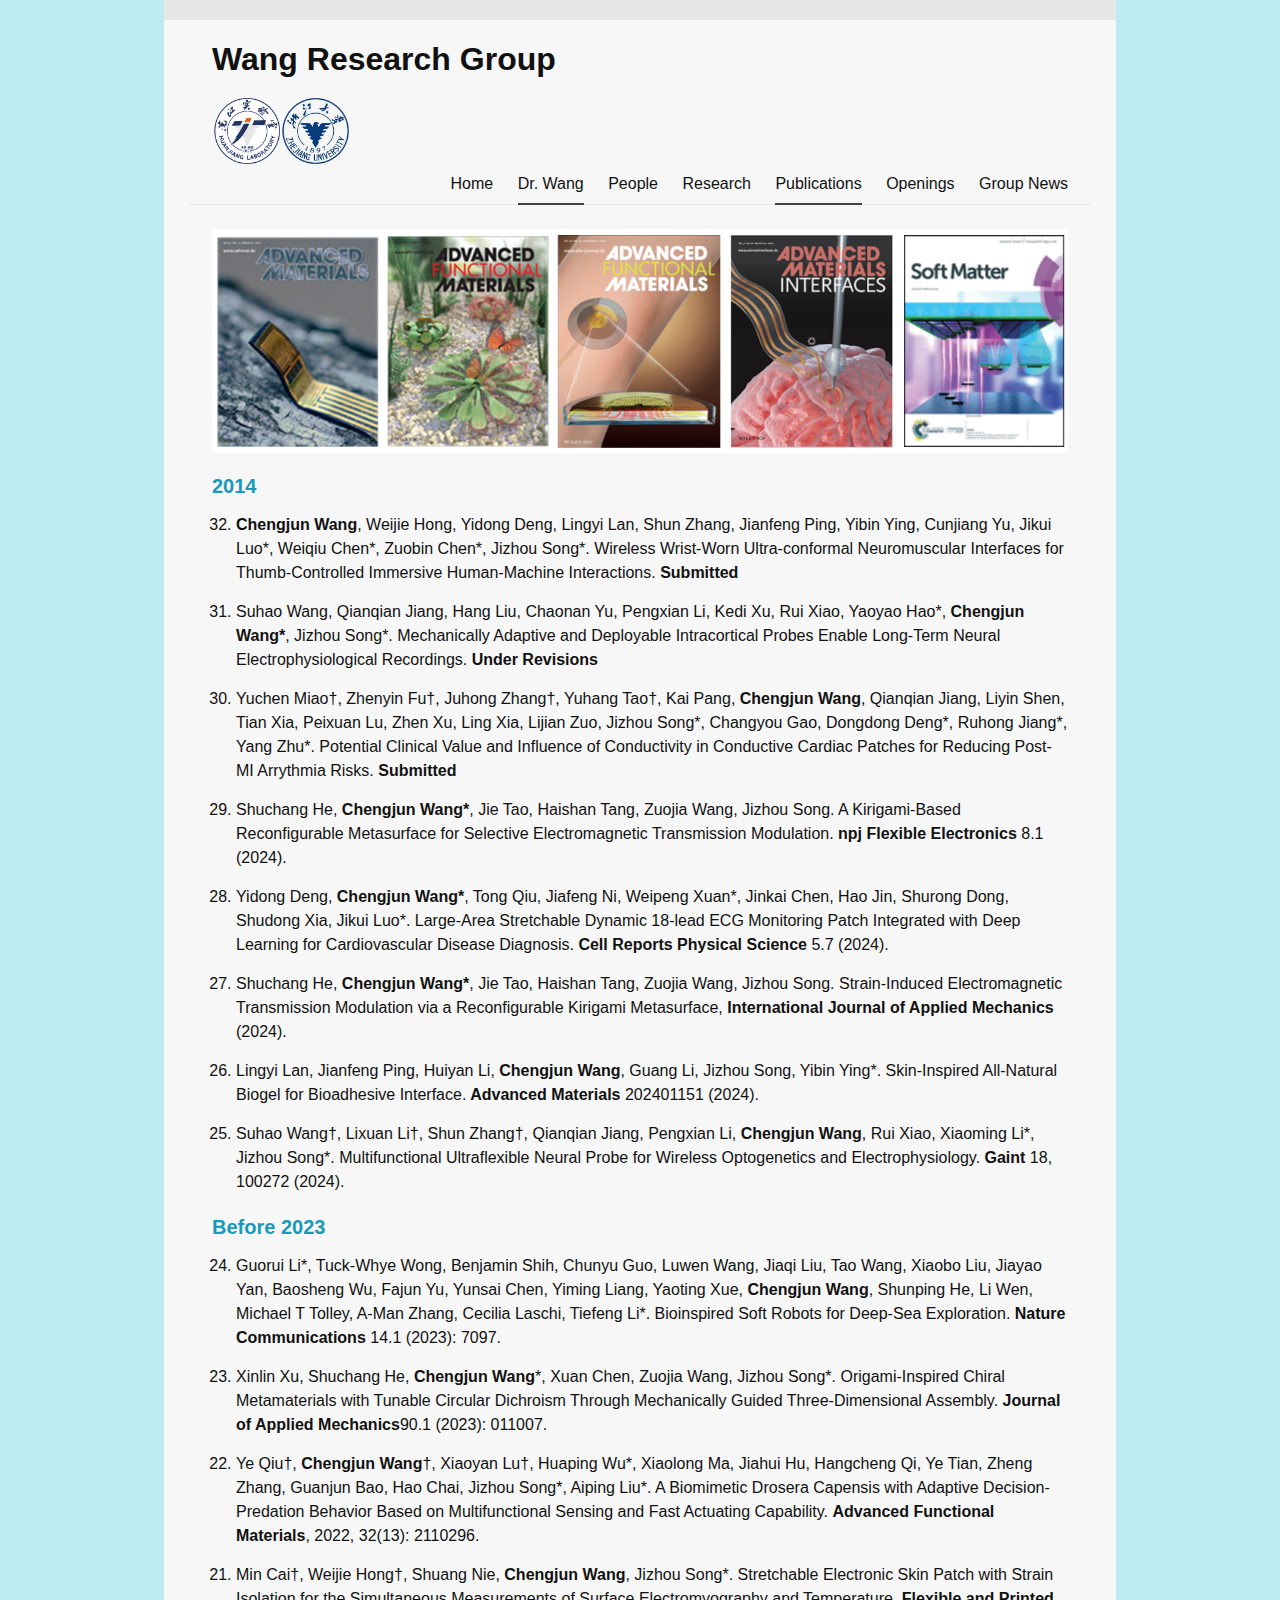
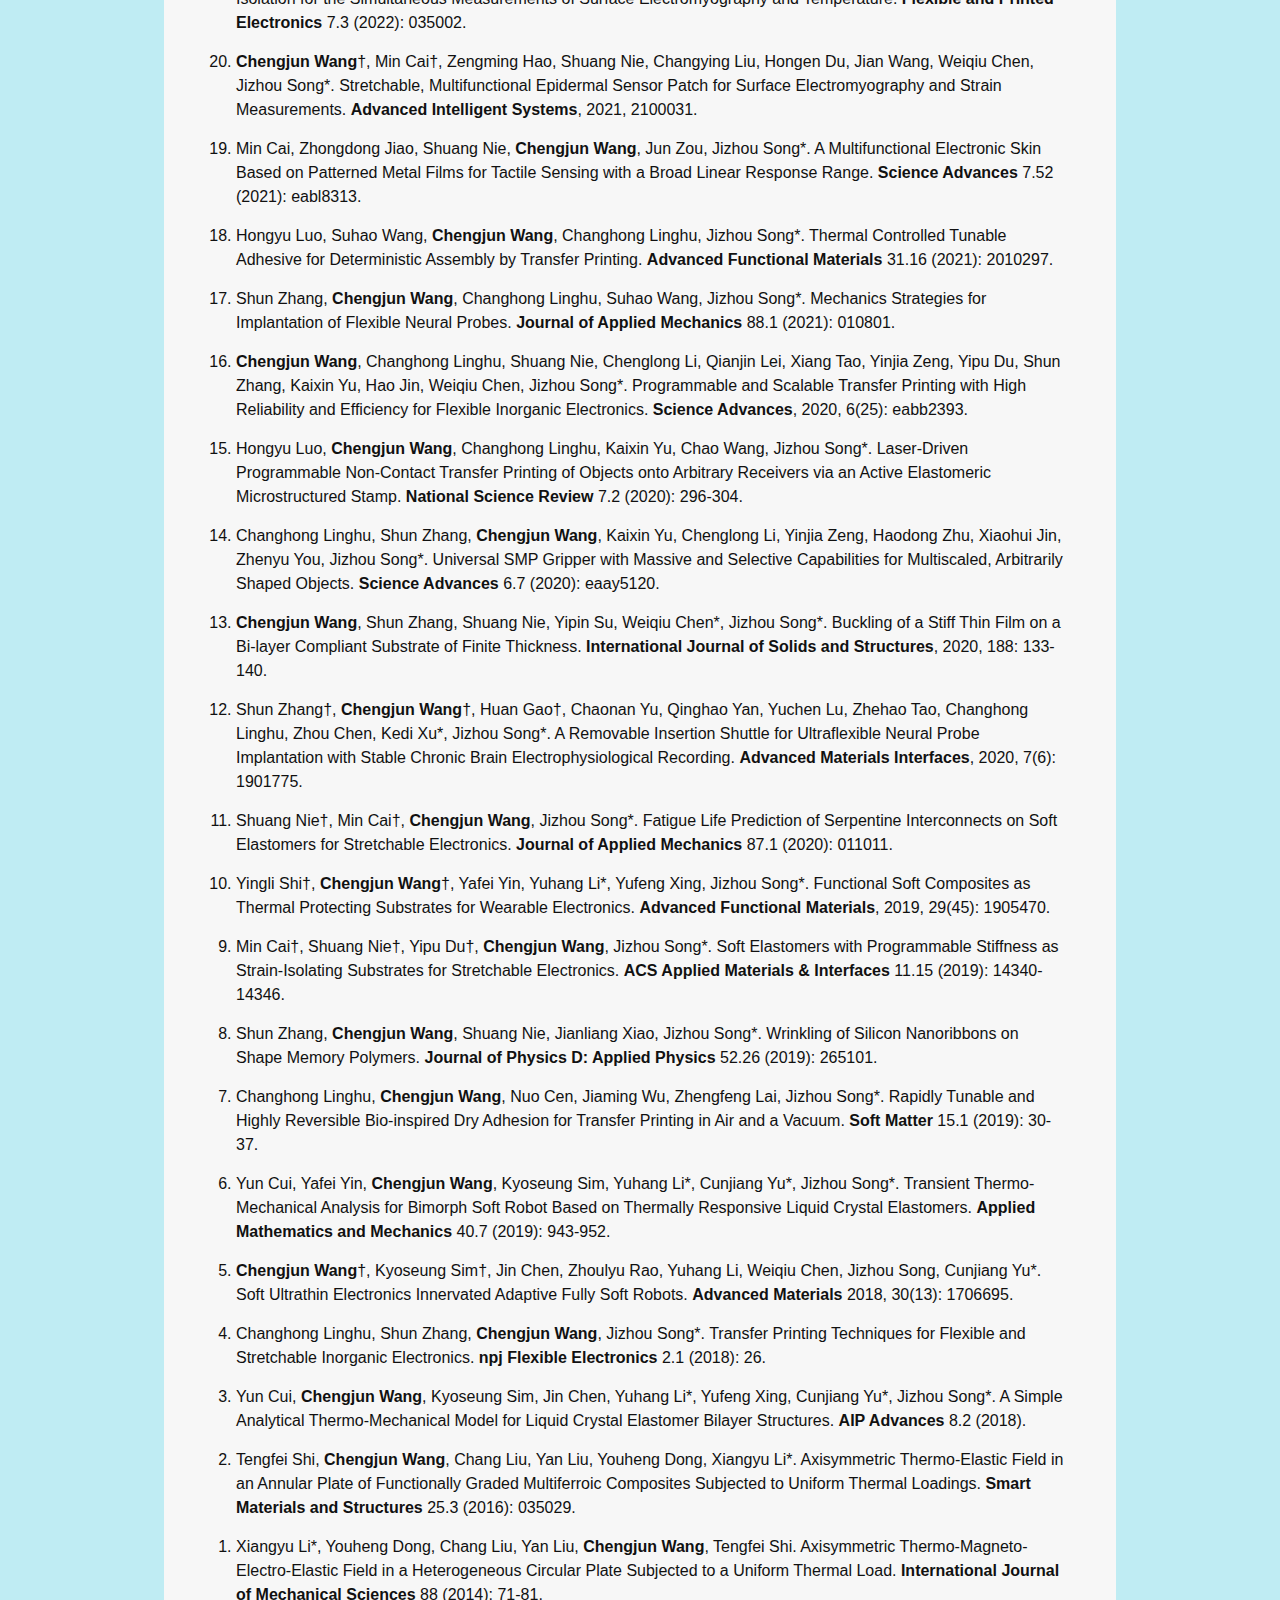
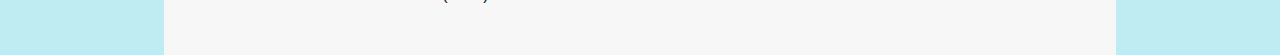
<file: publications.html>
<!DOCTYPE html>
<html lang="en">

<head>
  <meta charset="utf-8">
  <meta http-equiv="X-UA-Compatible" content="IE=edge">
  <meta name="viewport" content="width=device-width, initial-scale=1">

  <title>Publications</title>
  <meta name="description" content="">
  <link rel="stylesheet" href="./css/main.css">
  <style>
    .bold { font-weight: bold; }
</style>
</head>

<body>
  <div class="content-box" style="width: 93%">
    <header class="site-header" role="banner">
      <div class="wrapper navigation-wrapper has-logo">
        <div class="navigation-links">
          <p><h1><b>Wang Research Group</b></h1></p>
          <img loading="lazy" src="./浣江.png" alt width="8%" align="left">
          <img loading="lazy" src="./浙大.png" alt width="8%" align="left">
          </a>
        </div>
        <!-- <div class="navigation-logo"> -->
          <!-- </div> -->
          <nav class="site-nav">
            <a href="#" class="menu-icon">
              <svg viewBox="0 0 18 15" width="18px" height="15px">
                <path fill="#424242"
                d="M18,1.484c0,0.82-0.665,1.484-1.484,1.484H1.484C0.665,2.969,0,2.304,0,1.484l0,0C0,0.665,0.665,0,1.484,0 h15.031C17.335,0,18,0.665,18,1.484L18,1.484z" />
                <path fill="#424242"
                d="M18,7.516C18,8.335,17.335,9,16.516,9H1.484C0.665,9,0,8.335,0,7.516l0,0c0-0.82,0.665-1.484,1.484-1.484 h15.031C17.335,6.031,18,6.696,18,7.516L18,7.516z" />
                <path fill="#424242"
                d="M18,13.516C18,14.335,17.335,15,16.516,15H1.484C0.665,15,0,14.335,0,13.516l0,0 c0-0.82,0.665-1.484,1.484-1.484h15.031C17.335,12.031,18,12.696,18,13.516L18,13.516z" />
              </svg>
            </a>
            <div class="trigger">
              <a class="page-link" href="./index.html">Home</a>
              <a class="page-link active" href="./Dr.Wang.html">Dr. Wang</a>
              <a class="page-link" href="./people.html">People</a>
              <a class="page-link " href="./research.html">Research</a>
              <a class="page-link active" href="./publications.html">Publications</a>
              <a class="page-link " href="./openings.html">Openings</a>
              <a class="page-link " href="./GroupNews.html">Group News</a>
              </div>
          </nav>
        </div>
      </header>

      <main class="page-content" aria-label="Content">
        <div class="wrapper">
          <article class="post">
                  
            <p>
              <img loading="lazy" src="./1.png" alt width="100%" height= "100%">    
              </p>
          
          

            <div class="post-content">
            
              
            <div class="post-content">
              <ol reversed>

           <h4 class="pub-year-head">2014</h4>
           
                             
                <li>
                  <b><b><b><b>Chengjun Wang</b></b></b></b>, Weijie Hong, Yidong Deng, Lingyi Lan, Shun Zhang, Jianfeng Ping, Yibin Ying, Cunjiang Yu, Jikui Luo*, Weiqiu Chen*, Zuobin Chen*, Jizhou Song*. Wireless Wrist-Worn Ultra-conformal Neuromuscular Interfaces for Thumb-Controlled Immersive Human-Machine Interactions.  <span class="bold">Submitted</span>
              </li>  
                <p>
                  </p>
            
             <li>
              Suhao Wang, Qianqian Jiang, Hang Liu, Chaonan Yu, Pengxian Li, Kedi Xu, Rui Xiao, Yaoyao Hao*, <span class="bold"><b><b><b><b><b>Chengjun Wang</b></b>*</b></b></b></span>, Jizhou Song*. Mechanically Adaptive and Deployable Intracortical Probes Enable Long-Term Neural Electrophysiological Recordings. <span class="bold"> Under Revisions </span>
              </li>   

              <p>
              </p>
              <li>
                Yuchen Miao†, Zhenyin Fu†, Juhong Zhang†, Yuhang Tao†, Kai Pang, <b><b>Chengjun Wang</b></b>, Qianqian Jiang, Liyin Shen, Tian Xia, Peixuan Lu, Zhen Xu, Ling Xia, Lijian Zuo, Jizhou Song*, Changyou Gao, Dongdong Deng*, Ruhong Jiang*, Yang Zhu*. Potential Clinical Value and Influence of Conductivity in Conductive Cardiac Patches for Reducing Post-MI Arrythmia Risks. <b>Submitted</b>
              </li>   
              <p>
              </p>
               <li>
                Shuchang He, <b><b><b><b>Chengjun Wang</b></b>*</b></b>, Jie Tao, Haishan Tang, Zuojia Wang, Jizhou Song. A Kirigami-Based Reconfigurable Metasurface for Selective Electromagnetic Transmission Modulation. <b> npj Flexible Electronics </b>8.1 (2024).
              </li>  
              <p>
              </p>
                <li>
                  Yidong Deng, <b><b><b><b>Chengjun Wang</b></b>*</b></b>, Tong Qiu, Jiafeng Ni, Weipeng Xuan*, Jinkai Chen, Hao Jin, Shurong Dong, Shudong Xia, Jikui Luo*. Large-Area Stretchable Dynamic 18-lead ECG Monitoring Patch Integrated with Deep Learning for Cardiovascular Disease Diagnosis. <b> Cell Reports Physical Science</b> 5.7 (2024).
              </li>  
              <p>
              </p>
                <li>
                  Shuchang He, <b><b><b><b>Chengjun Wang</b></b>*</b></b>, Jie Tao, Haishan Tang, Zuojia Wang, Jizhou Song. Strain-Induced Electromagnetic Transmission Modulation via a Reconfigurable Kirigami Metasurface, <b>International Journal of Applied Mechanics</b> (2024).
     </li>   <p>
    </p>
     <li>Lingyi Lan, Jianfeng Ping, Huiyan Li, <b><b>Chengjun Wang</b></b>, Guang Li, Jizhou Song, Yibin Ying*. Skin-Inspired All-Natural Biogel for Bioadhesive Interface.<b> Advanced Materials</b> 202401151 (2024).</li>     
     <p>
    </p>
     <li>Suhao Wang†, Lixuan Li†, Shun Zhang†, Qianqian Jiang, Pengxian Li, <b><b>Chengjun Wang</b></b>, Rui Xiao, Xiaoming Li*, Jizhou Song*. Multifunctional Ultraflexible Neural Probe for Wireless Optogenetics and Electrophysiology. <b>Gaint</b> 18, 100272 (2024).</li>
<p>
</p>

         <h4 class="pub-year-head">Before 2023</h4>

                                <li>
            Guorui Li*, Tuck-Whye Wong, Benjamin Shih, Chunyu Guo, Luwen Wang, Jiaqi Liu, Tao Wang, Xiaobo Liu, Jiayao Yan, Baosheng Wu, Fajun Yu, Yunsai Chen, Yiming Liang, Yaoting Xue, <b>Chengjun Wang</b>, Shunping He, Li Wen, Michael T Tolley, A-Man Zhang, Cecilia Laschi, Tiefeng Li*. Bioinspired Soft Robots for Deep-Sea Exploration. <b>Nature Communications</b> 14.1 (2023): 7097.
              </li>  
                <p></p>
            <li>
              Xinlin Xu, Shuchang He, <b>Chengjun Wang</b>*, Xuan Chen, Zuojia Wang, Jizhou Song*. Origami-Inspired Chiral Metamaterials with Tunable Circular Dichroism Through Mechanically Guided Three-Dimensional Assembly. <b>Journal of Applied Mechanics</b>90.1 (2023): 011007.      
              </li>  
                <P></P>
               <li>
                Ye Qiu†, <b>Chengjun Wang</b>†, Xiaoyan Lu†, Huaping Wu*, Xiaolong Ma, Jiahui Hu, Hangcheng Qi, Ye Tian, Zheng Zhang, Guanjun Bao, Hao Chai, Jizhou Song*, Aiping Liu*. A Biomimetic Drosera Capensis with Adaptive Decision-Predation Behavior Based on Multifunctional Sensing and Fast Actuating Capability. <b>Advanced Functional Materials</b>, 2022, 32(13): 2110296.
              </li>    
                <p></p>
              <li>
                Min Cai†, Weijie Hong†, Shuang Nie, <b>Chengjun Wang</b>, Jizhou Song*. Stretchable Electronic Skin Patch with Strain Isolation for the Simultaneous Measurements of Surface Electromyography and Temperature. <b>Flexible and Printed Electronics</b>  7.3 (2022): 035002.
              </li>
                <p></p>
               <li>
                <b>Chengjun Wang</b>†, Min Cai†, Zengming Hao, Shuang Nie, Changying Liu, Hongen Du, Jian Wang, Weiqiu Chen, Jizhou Song*. Stretchable, Multifunctional Epidermal Sensor Patch for Surface Electromyography and Strain Measurements. <b>Advanced Intelligent Systems</b>, 2021, 2100031. 
              </li>
                <p></p>
           <li>
            Min Cai, Zhongdong Jiao, Shuang Nie, <b>Chengjun Wang</b>, Jun Zou, Jizhou Song*. A Multifunctional Electronic Skin Based on Patterned Metal Films for Tactile Sensing with a Broad Linear Response Range. <b>Science Advances</b> 7.52 (2021): eabl8313.
              </li>                                              
                <p></p>
              <li>
                Hongyu Luo, Suhao Wang, <b>Chengjun Wang</b>, Changhong Linghu, Jizhou Song*. Thermal Controlled Tunable Adhesive for Deterministic Assembly by Transfer Printing. <b>Advanced Functional Materials</b> 31.16 (2021): 2010297.
              </li><p></p>

                              <li>
                                Shun Zhang, <b>Chengjun Wang</b>, Changhong Linghu, Suhao Wang, Jizhou Song*. Mechanics Strategies for Implantation of Flexible Neural Probes. <b>Journal of Applied Mechanics</b> 88.1 (2021): 010801.
              </li>
                <p></p> 
                 
              <li>
                <b>Chengjun Wang</b>, Changhong Linghu, Shuang Nie, Chenglong Li, Qianjin Lei, Xiang Tao, Yinjia Zeng, Yipu Du, Shun Zhang, Kaixin Yu, Hao Jin, Weiqiu Chen, Jizhou Song*. Programmable and Scalable Transfer Printing with High Reliability and Efficiency for Flexible Inorganic Electronics. <b>Science Advances</b>, 2020, 6(25): eabb2393.
              </li>   
<p></p>
              <li>
                Hongyu Luo, <b>Chengjun Wang</b>, Changhong Linghu, Kaixin Yu, Chao Wang, Jizhou Song*. Laser-Driven Programmable Non-Contact Transfer Printing of Objects onto Arbitrary Receivers via an Active Elastomeric Microstructured Stamp. <b>National Science Review</b> 7.2 (2020): 296-304.
              </li>
              <p></p>
              <li>
                Changhong Linghu, Shun Zhang, <b>Chengjun Wang</b>, Kaixin Yu, Chenglong Li, Yinjia Zeng, Haodong Zhu, Xiaohui Jin, Zhenyu You, Jizhou Song*. Universal SMP Gripper with Massive and Selective Capabilities for Multiscaled, Arbitrarily Shaped Objects. <b>Science Advances</b> 6.7 (2020): eaay5120.
              </li>
              <p></p>
              <li>
                <b>Chengjun Wang</b>, Shun Zhang, Shuang Nie, Yipin Su, Weiqiu Chen*, Jizhou Song*. Buckling of a Stiff Thin Film on a Bi-layer Compliant Substrate of Finite Thickness. <b>International Journal of Solids and Structures</b>, 2020, 188: 133-140.
              </li>    
              <p></p>
              <li>
                Shun Zhang†, <b>Chengjun Wang</b>†, Huan Gao†, Chaonan Yu, Qinghao Yan, Yuchen Lu, Zhehao Tao, Changhong Linghu, Zhou Chen, Kedi Xu*, Jizhou Song*. A Removable Insertion Shuttle for Ultraflexible Neural Probe Implantation with Stable Chronic Brain Electrophysiological Recording. <b>Advanced Materials Interfaces</b>, 2020, 7(6): 1901775.
              </li>
              <p></p>  
              <li>
                Shuang Nie†, Min Cai†, <b>Chengjun Wang</b>, Jizhou Song*. Fatigue Life Prediction of Serpentine Interconnects on Soft Elastomers for Stretchable Electronics.<b> Journal of Applied Mechanics</b> 87.1 (2020): 011011.
              </li>  
              <p></p>                 
             <li>
              Yingli Shi†, <b>Chengjun Wang</b>†, Yafei Yin, Yuhang Li*, Yufeng Xing, Jizhou Song*. Functional Soft Composites as Thermal Protecting Substrates for Wearable Electronics. <b>Advanced Functional Materials</b>, 2019, 29(45): 1905470.
              </li>
                  
              <p></p>         
              <li>
                Min Cai†, Shuang Nie†, Yipu Du†, <b>Chengjun Wang</b>, Jizhou Song*. Soft Elastomers with Programmable Stiffness as Strain-Isolating Substrates for Stretchable Electronics. <b>ACS Applied Materials & Interfaces</b> 11.15 (2019): 14340-14346.
              </li> <p></p>
                <li>
                  Shun Zhang, <b>Chengjun Wang</b>, Shuang Nie, Jianliang Xiao, Jizhou Song*. Wrinkling of Silicon Nanoribbons on Shape Memory Polymers. <b>Journal of Physics D: Applied Physics</b> 52.26 (2019): 265101.
                </li><p></p>
              <li>
                Changhong Linghu, <b>Chengjun Wang</b>, Nuo Cen, Jiaming Wu, Zhengfeng Lai, Jizhou Song*. Rapidly Tunable and Highly Reversible Bio-inspired Dry Adhesion for Transfer Printing in Air and a Vacuum. <b>Soft Matter</b> 15.1 (2019): 30-37.
              </li><p></p>
              <li>
                Yun Cui, Yafei Yin, <b>Chengjun Wang</b>, Kyoseung Sim, Yuhang Li*, Cunjiang Yu*, Jizhou Song*. Transient Thermo-Mechanical Analysis for Bimorph Soft Robot Based on Thermally Responsive Liquid Crystal Elastomers. <b>Applied Mathematics and Mechanics</b> 40.7 (2019): 943-952.
                </li><p></p>
                <li>
                  <b>Chengjun Wang</b>†, Kyoseung Sim†, Jin Chen, Zhoulyu Rao, Yuhang Li, Weiqiu Chen, Jizhou Song, Cunjiang Yu*. Soft Ultrathin Electronics Innervated Adaptive Fully Soft Robots. <b>Advanced Materials</b> 2018, 30(13): 1706695.
                </li><p></p>
                    <li>
                      Changhong Linghu, Shun Zhang, <b>Chengjun Wang</b>, Jizhou Song*. Transfer Printing Techniques for Flexible and Stretchable Inorganic Electronics. <b>npj Flexible Electronics</b> 2.1 (2018): 26.
                    </li><p></p>
                 <li>
                  Yun Cui, <b>Chengjun Wang</b>, Kyoseung Sim, Jin Chen, Yuhang Li*, Yufeng Xing, Cunjiang Yu*, Jizhou Song*. A Simple Analytical Thermo-Mechanical Model for Liquid Crystal Elastomer Bilayer Structures. <b>AIP Advances</b> 8.2 (2018).
                 </li><p></p>
                 <li>
                  Tengfei Shi, <b>Chengjun Wang</b>, Chang Liu, Yan Liu, Youheng Dong, Xiangyu Li*. Axisymmetric Thermo-Elastic Field in an Annular Plate of Functionally Graded Multiferroic Composites Subjected to Uniform Thermal Loadings. <b>Smart Materials and Structures </b>25.3 (2016): 035029.
                 </li><p></p>
                 <li>Xiangyu Li*, Youheng Dong, Chang Liu, Yan Liu, <b><b>Chengjun Wang</b></b>, Tengfei Shi. Axisymmetric Thermo-Magneto-Electro-Elastic Field in a Heterogeneous Circular Plate Subjected to a Uniform Thermal Load. <b>International Journal of Mechanical Sciences</b> 88 (2014): 71-81.</li>

           
            </div>

          </article>

        </div>
      </main>
      
    </div>
  </body>
  <script>
    img.addEventListener('load', function() {  
      console.log('Image loaded:', this.src);  
  });
  </script>

  </html>
</file>
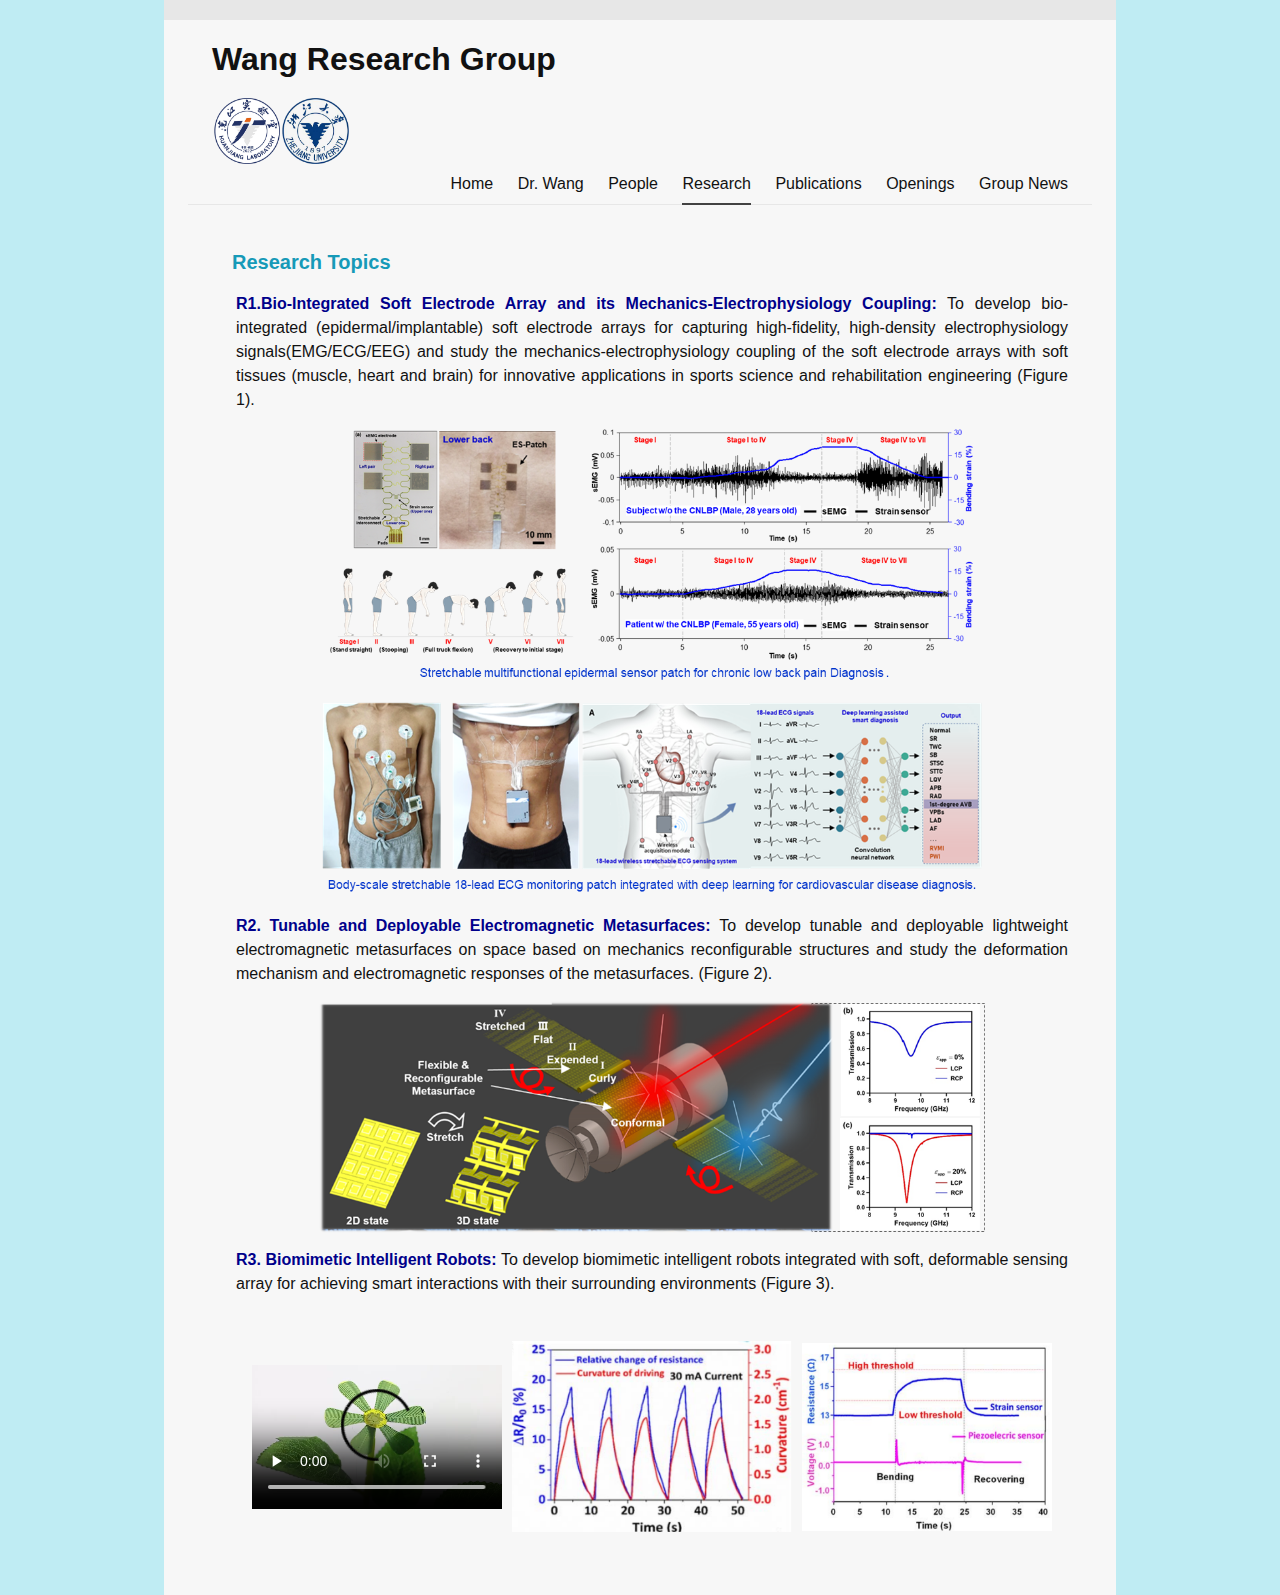
<file: research.html>
<!DOCTYPE html>
<html lang="en">

<head>
  <meta charset="utf-8">
  <meta http-equiv="X-UA-Compatible" content="IE=edge">
  <meta name="viewport" content="width=device-width, initial-scale=1">
  <meta name="viewport" content="width=device-width, initial-scale=1.0">
  <title>Research</title>
  <meta name="description" content="">
  <link rel="stylesheet" href="./css/main.css">
  <style>  
    .container {  
    text-align: justify; /* 尝试使文本两端对齐 */  
  } 
  .blue-text {  
    color: darkblue; /* 深蓝色 */  
    font-weight: bold; /* 强调文本，因为b标签在span内可能不起作用 */
  } 
  @media screen and (max-width: 768px) {
  .container {
    text-align: justify; /* 保持两端对齐 */
  }

  p {
    hyphens: auto; /* 允许在单词内断行，提高可读性 */
    text-align: left; /* 在小屏幕上左对齐可能更易读 */
  }

  .blue-text {
    display: inline; /* 保持内联显示，不独占一行 */
  }
}
.media-container {
  display: flex;
  align-items: center;
  justify-content: center; /* 根据需要调整，例如使用 space-between 来使它们分布在一行中 */
  width: 100%; /* 容器宽度设为100% */
  padding: 10px;
  box-sizing: border-box;
}

.media-container video,
.media-container img {
  max-width: 100%; /* 设置最大宽度为100%，这样它们就不会超出容器宽度 */
  height: auto; /* 高度自动调整以保持宽高比 */
  margin: 0 10px; /* 根据需要调整边距 */
}

/* 可选：如果您希望在大屏幕上限制图片和视频的宽度，可以使用以下样式 */
.media-container video,
.media-container img {
  width: 100%; /* 在小屏幕上，让它们填满容器 */
  max-width: 600px; /* 在较大屏幕上，限制最大宽度，例如600px */
  height: auto;
  margin: 0 auto; /* 水平居中 */
}

/* 响应式设计，根据屏幕尺寸调整布局 */
@media (max-width: 768px) {
  .media-container {
    flex-direction: column; /* 在较小的屏幕上，将元素垂直排列 */
  }
  
  .media-container video,
  .media-container img {
    margin: 10px auto; /* 在垂直排列时调整间距，auto可以使元素在容器中水平居中 */
  }
}
     
</style>
</head>


<body>
  <div class="content-box" style="width: 93%">
    <header class="site-header" role="banner">
      <div class="wrapper navigation-wrapper has-logo">
        <div class="navigation-links">
          <p><h1><b>Wang Research Group</b></h1></p>
          <img loading="lazy" src="./浣江.png" alt width="8%" align="left">
          <img loading="lazy" src="./浙大.png" alt width="8%" align="left">
          </a>
        </div>
        <!-- <div class="navigation-logo"> -->
          <!-- </div> -->
          <nav class="site-nav">
            <a href="#" class="menu-icon">
              <svg viewBox="0 0 18 15" width="18px" height="15px">
                <path fill="#424242"
                d="M18,1.484c0,0.82-0.665,1.484-1.484,1.484H1.484C0.665,2.969,0,2.304,0,1.484l0,0C0,0.665,0.665,0,1.484,0 h15.031C17.335,0,18,0.665,18,1.484L18,1.484z" />
                <path fill="#424242"
                d="M18,7.516C18,8.335,17.335,9,16.516,9H1.484C0.665,9,0,8.335,0,7.516l0,0c0-0.82,0.665-1.484,1.484-1.484 h15.031C17.335,6.031,18,6.696,18,7.516L18,7.516z" />
                <path fill="#424242"
                d="M18,13.516C18,14.335,17.335,15,16.516,15H1.484C0.665,15,0,14.335,0,13.516l0,0 c0-0.82,0.665-1.484,1.484-1.484h15.031C17.335,12.031,18,12.696,18,13.516L18,13.516z" />
              </svg>
            </a>
            <div class="trigger">
              <a class="page-link" href="./index.html">Home</a>
              <a class="page-link " href="./Dr.Wang.html">Dr. Wang</a>
              <a class="page-link" href="./people.html">People</a>
              <a class="page-link active" href="./research.html">Research</a>
              <a class="page-link " href="./publications.html">Publications</a>
              <a class="page-link " href="./openings.html">Openings</a>
              <a class="page-link " href="./GroupNews.html">Group News</a>
              </div>
          </nav>
        </div>
      </header>


      <main class="page-content" aria-label="Content">
        <div class="wrapper">
          <article class="post">

            <div class="post-content">
              <ul>
				<h4 class="pub-year-head"> <p style="text-indent: 1em;">Research Topics</p></h4>	
				
        <div class="container">
          <p>
            <span class="blue-text">R1.Bio-Integrated Soft Electrode Array and its Mechanics-Electrophysiology Coupling:</span>
            To develop bio-integrated (epidermal/implantable) soft electrode arrays for capturing high-fidelity, high-density electrophysiology signals(EMG/ECG/EEG) and study the mechanics-electrophysiology coupling of the soft electrode arrays with soft tissues (muscle, heart and brain) for innovative applications in sports science and rehabilitation engineering (Figure 1).
          </p>
        </div>
        <div style="display: flex; justify-content: center; align-items: center; ">  
          <img loading="lazy"  src="研究1.png" alt="研究1" style="width: 80%;">  
      </div>
      <ul></ul>
        <tdSS>
        <div class="container">
          <p>
            <span class="blue-text">R2. Tunable and Deployable Electromagnetic Metasurfaces: </span>
            To develop tunable and deployable lightweight electromagnetic metasurfaces on space based on mechanics reconfigurable structures and study the deformation mechanism and electromagnetic responses of the metasurfaces. (Figure 2).
          </p>
        </div>
      <div style="display: flex; justify-content: center; align-items: center; ">  
        <img loading="lazy"  src="./研究2.png" alt="研究1" style="width: 80%;">  
    </div>
    <ul></ul><p>
     <td></td>
      <div class="container">  
        <p>  
          <span class="blue-text"><b>R3. Biomimetic Intelligent Robots:</b> </span> 
          To develop biomimetic intelligent robots integrated with soft, deformable sensing array for achieving smart interactions with their surrounding environments (Figure 3). 
        </p>  
      </div>  
    <ul></ul><p> 
      <div class="media-container" style="display: flex; justify-content: center; align-items: center; flex-wrap: wrap;">
        <!-- 视频 -->
        <video controls style="margin: 5px; width: 100%; max-width: 250px; height: auto;">
            <source src="./2.mp4" type="video/mp4">
            您的浏览器不支持 Video 标签。
        </video>
        
        <!-- 图片1 -->
        <img src="./研究3.png" alt="研究3" style="margin: 5px; max-width: 280px; height: auto;">
        
        <!-- 图片2 -->
        <img src="./研究4.png" alt="研究4" style="margin: 5px; max-width: 250px; height: auto;">
        
   
    </div>
  
  </ul>
            </div>
            
            </article>

          </div>
        </main>

        

      </div>
    </body>
    <script>
      img.addEventListener('load', function() {  
        console.log('Image loaded:', this.src);  
    });
    </script>

    </html>
</file>
<file: css/main.css>
/**
 * Reset some basic elements
 */
 body, h1, h2, h3, h4, h5, h6,
 p, blockquote, pre, hr,
 dl, dd, ol, ul, figure {
   margin: 0;
   padding: 0; }
 
 /**
  * Basic styling
  */
 body {
   font: 400 16px/1.5 "Helvetica Neue", Helvetica, Arial, sans-serif;
   color: #111;
   background-color: #bfecf3;
   -webkit-text-size-adjust: 100%;
   -webkit-font-feature-settings: "kern" 1;
   -moz-font-feature-settings: "kern" 1;
   -o-font-feature-settings: "kern" 1;
   font-feature-settings: "kern" 1;
   font-kerning: normal; }
 
 /**
  * Set `margin-bottom` to maintain vertical rhythm
  */
 h1, h2, h3, h4, h5, h6,
 p, blockquote, pre,
 ul, ol, dl, figure,
 .highlight {
   margin-bottom: 15px; }
 
 /**
  * Images
  */
 img {
   max-width: 200%;
   vertical-align: middle; }
 
 /**
  * Figures
  */
 figure > img {
   display: block; }
 
 figcaption {
   font-size: 14px; }
 
 /**
  * Lists
  */
 ul, ol {
   margin-left: 24px; }
 
 li > ul,
 li > ol {
   margin-bottom: 0; }
 
 /**
  * Headings
  */
 h1, h2, h3, h4, h5, h6 {
   font-weight: 400; }
 
 .updates p{
   margin-bottom: 0px;
 }
 
 .projects p{
   margin-bottom: 0px;
 }
 
 .pub-proj-head {
   font-weight: bold;
   color: #166071;
   margin-top: 18px;
   margin-bottom: 12px;
 }
 
 .pub-year-head {
   margin-left: -24px; /* margin-left of ol is 24px*/
   font-weight: bold;
   /* color: #b83316; */
   color: #169ab8;
   margin-top: 18px;
   margin-bottom: 12px;
 }
 /**
  * Links
  */
 a {
   color: #144fcf;
   text-decoration: none; }
   a:visited {
     color: #144fcf; }
   a:hover {
     color: #111;
     text-decoration: underline; }
 
 /**
  * Blockquotes
  */
 blockquote {
   color: #828282;
   border-left: 4px solid #e7e7e7;
   padding-left: 12px;
   font-size: 18px;
   letter-spacing: -1px;
   font-style: italic; }
   blockquote > :last-child {
     margin-bottom: 0; }
 
 /**
  * Code formatting
  */
 pre,
 code {
   font-size: 15px;
   border: 1px solid #e7e7e7;
   border-radius: 3px;
   background-color: #eef; }
 
 code {
   padding: 1px 5px; }
 
 pre {
   padding: 8px 12px;
   overflow-x: auto; }
   pre > code {
     border: 0;
     padding-right: 0;
     padding-left: 0; }
 
 .content-box {
   border-top: 20px solid #e7e7e7;
   max-width: -webkit-calc(1000px - (24px * 2));
   background-color: #f7f7f7;
   max-width: calc(1000px - (24px * 2));
   margin-right: auto;
   margin-left: auto;
   padding-right: 24px;
   padding-left: 24px; }
   @media screen and (max-width: 800px) {
     .wrapper {
       max-width: -webkit-calc(1000px - (24px));
       max-width: calc(1000px - (24px));
       padding-right: 12px;
       padding-left: 12px; } }
 
 /**
  * Wrapper
  */
 .wrapper {
   max-width: -webkit-calc(1000px - (24px * 2));
   max-width: calc(1000px - (24px * 2));
   margin-right: auto;
   margin-left: auto;
   padding-right: 24px;
   padding-left: 24px; }
   @media screen and (max-width: 800px) {
     .wrapper {
       max-width: -webkit-calc(1000px - (24px));
       max-width: calc(1000px - (24px));
       padding-right: 12px;
       padding-left: 12px; } }
 
 /**
  * Clearfix
  */
 .wrapper:after {
   content: "";
   display: table;
   clear: both; }
 
 /**
  * Icons
  */
 .icon > svg {
   display: inline-block;
   vertical-align: middle; }
   .icon > svg path {
     fill: #828282; }
 
 /**
  * Site header
  */
 .site-header {
   border-bottom: 1px solid #e7e7e7;
   min-height: 56px;
   position: relative; }
 
 .site-title {
   font-size: 26px;
   font-weight: 300;
   margin: 8px 0;
   display: inline-block; }
   .site-title, .site-title:visited {
     color: #424242; }
 
 .site-nav .menu-icon {
   display: none; }
 .site-nav .page-link {
   color: #111;
   line-height: 1.5;
   padding: 8px 0;
   display: inline-block; }
   .site-nav .trigger {
     float: right;}
   .site-nav .page-link:not(:last-child) {
     margin-right: 20px; }
   .site-nav .page-link.active {
     padding-bottom: 7px;
     margin-bottom: -1px;
     border-bottom: 2px solid #424242; }
     @media screen and (max-width: 800px) {
       .site-nav .page-link.active {
         border-bottom: none;
         padding-bottom: 8px;
         margin-bottom: 0; } }
 @media screen and (max-width: 800px) {
   .site-nav {
     position: absolute;
     top: 9px;
     right: 12px;
     background-color: #fdfdfd;
     border: 1px solid #e7e7e7;
     border-radius: 5px;
     text-align: right; }
     .site-nav .menu-icon {
       display: block;
       float: right;
       width: 36px;
       height: 26px;
       line-height: 0;
       padding-top: 5px;
       text-align: center; }
       .site-nav .menu-icon > svg path {
         fill: #424242; }
     .site-nav .trigger {
       clear: both;
       display: none; }
     .site-nav:hover .trigger {
       display: block;
       padding-bottom: 5px; }
     .site-nav .page-link {
       display: block;
       padding: 5px 10px;
       margin-left: 20px; }
       .site-nav .page-link:not(:last-child) {
         margin-right: 0; } }
 
 .lab-logo {
   height: 100px;
   float: left;
   margin-top: 5px;
   margin-bottom: -30px;}
   @media screen and (max-width: 800px) {
     .lab-logo {
       width: auto;
       height: 50px;
       float: left;
       margin-top: 2px;
       margin-left: -2%; } }
 
 .uh-logo {
   height: 30px;
   float: right;
   margin-top: 30px;}
   @media screen and (max-width: 800px) {
     .uh-logo {
       display: none; } }
 
 .navigation-wrapper.has-logo .navigation-links {
   width: 100%;
   float: left; }
   @media screen and (max-width: 800px) {
     .navigation-wrapper.has-logo .navigation-links {
       width: 100%; } }
 .navigation-wrapper.has-logo .navigation-logo {
   width: 30%;
   float: right;
   padding: 12px;
   box-sizing: border-box;
   text-align: right;
   height: 95px; }
   .navigation-wrapper.has-logo .navigation-logo img {
     max-height: 100%; }
   @media screen and (max-width: 800px) {
     .navigation-wrapper.has-logo .navigation-logo {
       display: none; } }
 
 /**
  * Site footer
  */
 .site-footer {
   border-top: 1px solid #e7e7e7;
   font-size: 14px;
   padding: 24px 0; }
 
 .footer-heading {
   font-size: 18px;
   margin-bottom: 12px; }
 
 .contact-list,
 .social-media-list {
   list-style: none;
   margin-left: 0; }
 
 .footer-col-wrapper {
   display: flex;
   justify-content: space-between; }
 
 .footer-col {
   margin-bottom: 12px; }
 
 .footer-text {
   border-top: 1px solid #e7e7e7;
   text-align: right;
   font-size: 8px;
   padding: 12px 0; }
 
 /**
  * Page content
  */
 .page-content {
   padding: 24px 0; }
 
 .page-heading {
   font-size: 20px; }
 
 .post-list {
   margin-left: 0;
   list-style: none; }
   .post-list > li {
     margin-bottom: 24px; }
 
 .post-meta {
   font-size: 14px;
   color: #828282; }
 
 .post-link {
   display: block;
   font-size: 24px; }
 
 /**
  * Posts
  */
 .post-header {
   margin-bottom: 24px; }
 
 .post-title {
   font-size: 28px;
   letter-spacing: -1px;
   line-height: 1; }
   @media screen and (max-width: 800px) {
     .post-title {
       font-size: 20px; } }
 
 .post-content {
   margin-bottom: 24px; }
   .post-content h2 {
     font-size: 32px; }
     @media screen and (max-width: 800px) {
       .post-content h2 {
         font-size: 28px; } }
   .post-content h3 {
     font-size: 26px; }
     @media screen and (max-width: 800px) {
       .post-content h3 {
         font-size: 22px; } }
   .post-content h4 {
     font-size: 20px; }
     @media screen and (max-width: 800px) {
       .post-content h4 {
         font-size: 18px; } }
 
 .profile-picture {
   text-align: left;
   max-width: 100%;
   border: 1px solid #ddd;
   border-radius: 1px; }
   @media screen and (max-width: 800px) {
     .profile-picture {
       display: block;
       float: none;
       max-width: 100%;
       margin-left: auto;
       margin-right: auto; } }
 
 .project-picture {
   text-align: left;
   max-width: 100%;
   border: 1px solid #ddd;
   border-radius: 1px; }
   @media screen and (max-width: 800px) {
     .project-picture {
       display: block;
       float: none;
       max-width: 100%;
       margin-left: auto;
       margin-right: auto; } }
 
 .table-style {
   border-color: #000;
   border-width: 0pt;
 }
 
 ol.publications {
   margin: 0; }
 ol.publications li {
   margin-bottom: 16px; }
 ol.publications .authors {
   font-style: italic; }
 ol.publications 
 ol.publications .year {
   color: #828282; }
 
 em.journal {
   font-style: italic;
   font-weight: bold;
   color: #0000FF; }
 
 hr.dividing-line{
   margin-top: 24px;
   margin-bottom: 24px;
   height: 0.5px;
   border-width: 0;
   color: #cfcfcf;
   background-color: #cfcfcf;
 }
 /**
  * Syntax highlighting styles
  */
 .highlight {
   background: #fff; }
   .highlighter-rouge .highlight {
     background: #eef; }
   .highlight .c {
     color: #998;
     font-style: italic; }
   .highlight .err {
     color: #a61717;
     background-color: #e3d2d2; }
   .highlight .k {
     font-weight: bold; }
   .highlight .o {
     font-weight: bold; }
   .highlight .cm {
     color: #998;
     font-style: italic; }
   .highlight .cp {
     color: #999;
     font-weight: bold; }
   .highlight .c1 {
     color: #998;
     font-style: italic; }
   .highlight .cs {
     color: #999;
     font-weight: bold;
     font-style: italic; }
   .highlight .gd {
     color: #000;
     background-color: #fdd; }
   .highlight .gd .x {
     color: #000;
     background-color: #faa; }
   .highlight .ge {
     font-style: italic; }
   .highlight .gr {
     color: #a00; }
   .highlight .gh {
     color: #999; }
   .highlight .gi {
     color: #000;
     background-color: #dfd; }
   .highlight .gi .x {
     color: #000;
     background-color: #afa; }
   .highlight .go {
     color: #888; }
   .highlight .gp {
     color: #555; }
   .highlight .gs {
     font-weight: bold; }
   .highlight .gu {
     color: #aaa; }
   .highlight .gt {
     color: #a00; }
   .highlight .kc {
     font-weight: bold; }
   .highlight .kd {
     font-weight: bold; }
   .highlight .kp {
     font-weight: bold; }
   .highlight .kr {
     font-weight: bold; }
   .highlight .kt {
     color: #458;
     font-weight: bold; }
   .highlight .m {
     color: #099; }
   .highlight .s {
     color: #d14; }
   .highlight .na {
     color: #008080; }
   .highlight .nb {
     color: #0086B3; }
   .highlight .nc {
     color: #458;
     font-weight: bold; }
   .highlight .no {
     color: #008080; }
   .highlight .ni {
     color: #800080; }
   .highlight .ne {
     color: #900;
     font-weight: bold; }
   .highlight .nf {
     color: #900;
     font-weight: bold; }
   .highlight .nn {
     color: #555; }
   .highlight .nt {
     color: #000080; }
   .highlight .nv {
     color: #008080; }
   .highlight .ow {
     font-weight: bold; }
   .highlight .w {
     color: #bbb; }
   .highlight .mf {
     color: #099; }
   .highlight .mh {
     color: #099; }
   .highlight .mi {
     color: #099; }
   .highlight .mo {
     color: #099; }
   .highlight .sb {
     color: #d14; }
   .highlight .sc {
     color: #d14; }
   .highlight .sd {
     color: #d14; }
   .highlight .s2 {
     color: #d14; }
   .highlight .se {
     color: #d14; }
   .highlight .sh {
     color: #d14; }
   .highlight .si {
     color: #d14; }
   .highlight .sx {
     color: #d14; }
   .highlight .sr {
     color: #009926; }
   .highlight .s1 {
     color: #d14; }
   .highlight .ss {
     color: #990073; }
   .highlight .bp {
     color: #999; }
   .highlight .vc {
     color: #008080; }
   .highlight .vg {
     color: #008080; }
   .highlight .vi {
     color: #008080; }
   .highlight .il {
     color: #099; }
     * {box-sizing:border-box}
 
 /* Slideshow container */
 .slideshow-container {
   max-width: 800px;
   position: relative;
   margin: auto;
 }
 
 /* Hide the images by default */
 .mySlides {
   display: none;
 }
 
 /* Next & previous buttons */
 .prev, .next {
   cursor: pointer;
   position: absolute;
   top: 50%;
   width: auto;
   margin-top: -22px;
   padding: 16px;
   color: #fdfdfd;
   font-weight: bold;
   font-size: 18px;
   transition: 0.6s ease;
   border-radius: 0 3px 3px 0;
   user-select: none;
 }
 
 /* Position the "next button" to the right */
 .next {
   right: 0;
   border-radius: 3px 0 0 3px;
 }
 
 /* On hover, add a black background color with a little bit see-through */
 .prev, .next {
   background-color: rgba(0,0,0,0.1);
 }
 
 .prev:hover, .next:hover {
   background-color: rgba(0,0,0,0.5);
 }
 
 /* Caption text */
 .text {
   background-color: rgba(0,0,0,0.4);;
   color: #fdfdfd;
   font-size: 14px;
   padding: 8px 12px;
   position: absolute;
   bottom: 5px;
   width: 100%;
   text-align: center;
 }
 
 /* Number text (1/3 etc) */
 .numbertext {
   background-color: rgba(0,0,0,0.2);;
   color: #f2f2f2;
   font-size: 12px;
   padding: 8px 12px;
   position: absolute;
   top: 0;
 }
 
 /* The dots/bullets/indicators */
 .dot {
   cursor: pointer;
   height: 15px;
   width: 15px;
   margin: 0 2px;
   background-color: #bbb;
   border-radius: 50%;
   display: inline-block;
   transition: background-color 0.6s ease;
 }
 
 .dactive, .dot:hover  {
   background-color: #717171;
 }
 
 /* Fading animation */
 .fade {
   -webkit-animation-name: fade;
   -webkit-animation-duration: 0.1s;
   animation-name: fade;
   animation-duration: 0.1s;
 }
 
 @-webkit-keyframes fade {
   from {opacity: .4}
   to {opacity: 1}
 }
 
 @keyframes fade {
   from {opacity: .4}
   to {opacity: 1}
 }
 .container {  
  display: flex;  
  justify-content: center; /* 水平居中 */  
    
}
</file>
